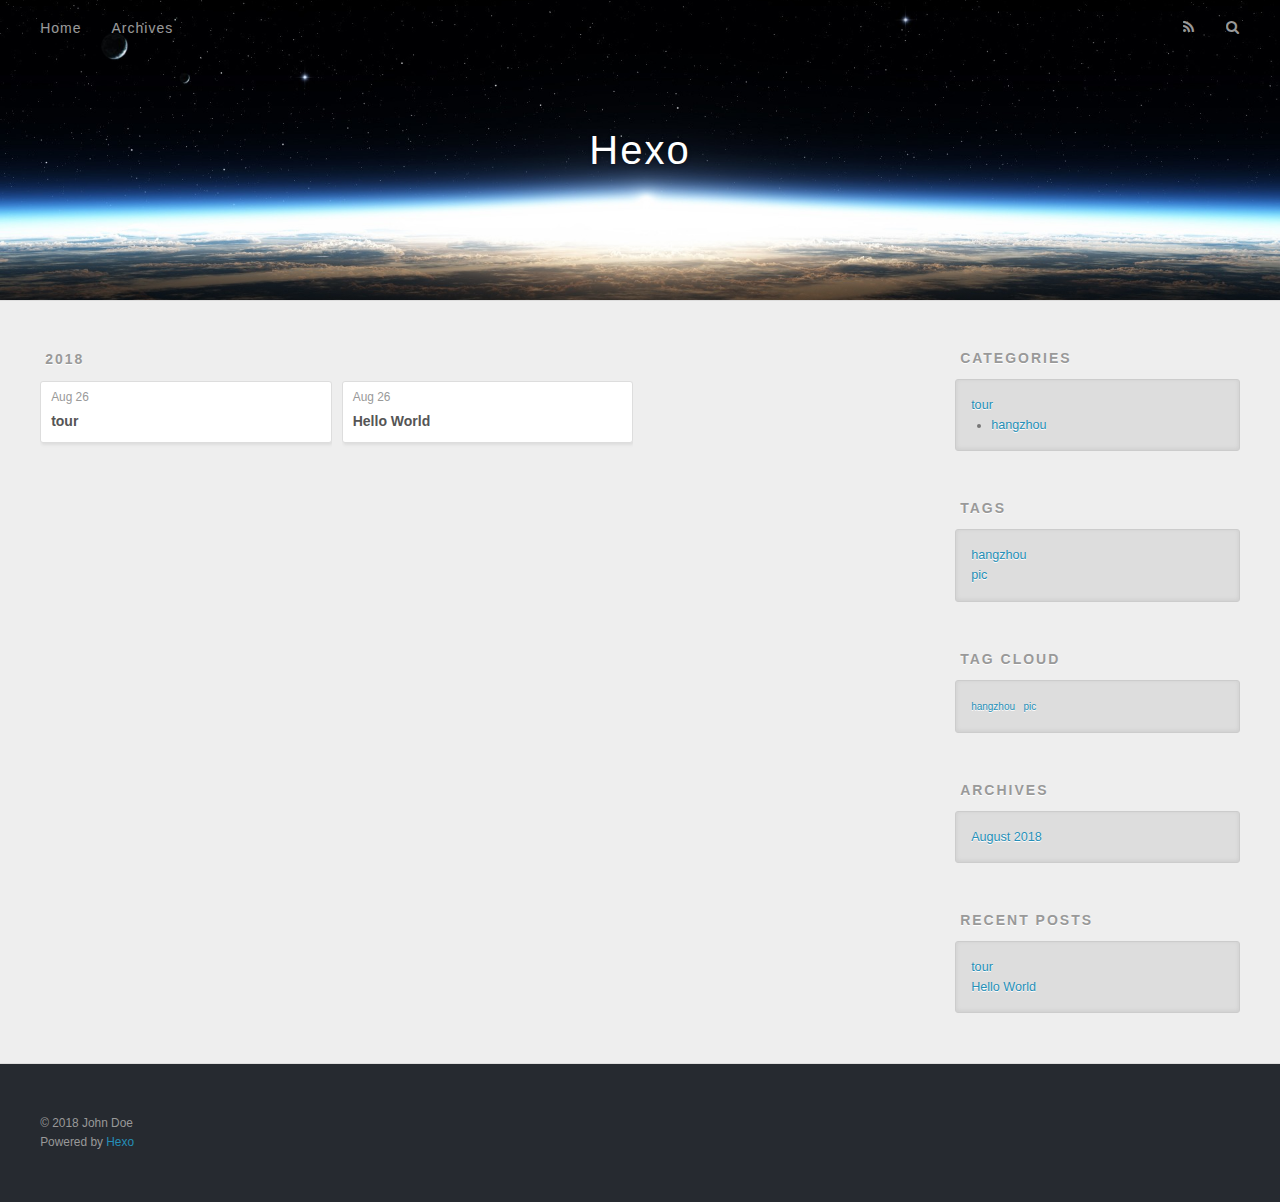
<file: archives/index.html>
<!DOCTYPE html>
<html>
<head>
  <meta charset="utf-8">
  

  
  <title>Archives | Hexo</title>
  <meta name="viewport" content="width=device-width, initial-scale=1, maximum-scale=1">
  <meta property="og:type" content="website">
<meta property="og:title" content="Hexo">
<meta property="og:url" content="http://yoursite.com/archives/index.html">
<meta property="og:site_name" content="Hexo">
<meta property="og:locale" content="default">
<meta name="twitter:card" content="summary">
<meta name="twitter:title" content="Hexo">
  
    <link rel="alternate" href="/atom.xml" title="Hexo" type="application/atom+xml">
  
  
    <link rel="icon" href="/favicon.png">
  
  
    <link href="//fonts.googleapis.com/css?family=Source+Code+Pro" rel="stylesheet" type="text/css">
  
  <link rel="stylesheet" href="/css/style.css">
</head>

<body>
  <div id="container">
    <div id="wrap">
      <header id="header">
  <div id="banner"></div>
  <div id="header-outer" class="outer">
    <div id="header-title" class="inner">
      <h1 id="logo-wrap">
        <a href="/" id="logo">Hexo</a>
      </h1>
      
    </div>
    <div id="header-inner" class="inner">
      <nav id="main-nav">
        <a id="main-nav-toggle" class="nav-icon"></a>
        
          <a class="main-nav-link" href="/">Home</a>
        
          <a class="main-nav-link" href="/archives">Archives</a>
        
      </nav>
      <nav id="sub-nav">
        
          <a id="nav-rss-link" class="nav-icon" href="/atom.xml" title="RSS Feed"></a>
        
        <a id="nav-search-btn" class="nav-icon" title="Search"></a>
      </nav>
      <div id="search-form-wrap">
        <form action="//google.com/search" method="get" accept-charset="UTF-8" class="search-form"><input type="search" name="q" class="search-form-input" placeholder="Search"><button type="submit" class="search-form-submit">&#xF002;</button><input type="hidden" name="sitesearch" value="http://yoursite.com"></form>
      </div>
    </div>
  </div>
</header>
      <div class="outer">
        <section id="main">
  
  
    
    
      
      
      <section class="archives-wrap">
        <div class="archive-year-wrap">
          <a href="/archives/2018" class="archive-year">2018</a>
        </div>
        <div class="archives">
    
    <article class="archive-article archive-type-post">
  <div class="archive-article-inner">
    <header class="archive-article-header">
      <a href="/2018/08/26/hangzhou/" class="archive-article-date">
  <time datetime="2018-08-26T08:38:10.000Z" itemprop="datePublished">Aug 26</time>
</a>
      
  
    <h1 itemprop="name">
      <a class="archive-article-title" href="/2018/08/26/hangzhou/">tour</a>
    </h1>
  

    </header>
  </div>
</article>
  
    
    
    <article class="archive-article archive-type-post">
  <div class="archive-article-inner">
    <header class="archive-article-header">
      <a href="/2018/08/26/hello-world/" class="archive-article-date">
  <time datetime="2018-08-26T03:19:06.503Z" itemprop="datePublished">Aug 26</time>
</a>
      
  
    <h1 itemprop="name">
      <a class="archive-article-title" href="/2018/08/26/hello-world/">Hello World</a>
    </h1>
  

    </header>
  </div>
</article>
  
  
    </div></section>
  


</section>
        
          <aside id="sidebar">
  
    
  <div class="widget-wrap">
    <h3 class="widget-title">Categories</h3>
    <div class="widget">
      <ul class="category-list"><li class="category-list-item"><a class="category-list-link" href="/categories/tour/">tour</a><ul class="category-list-child"><li class="category-list-item"><a class="category-list-link" href="/categories/tour/hangzhou/">hangzhou</a></li></ul></li></ul>
    </div>
  </div>


  
    
  <div class="widget-wrap">
    <h3 class="widget-title">Tags</h3>
    <div class="widget">
      <ul class="tag-list"><li class="tag-list-item"><a class="tag-list-link" href="/tags/hangzhou/">hangzhou</a></li><li class="tag-list-item"><a class="tag-list-link" href="/tags/pic/">pic</a></li></ul>
    </div>
  </div>


  
    
  <div class="widget-wrap">
    <h3 class="widget-title">Tag Cloud</h3>
    <div class="widget tagcloud">
      <a href="/tags/hangzhou/" style="font-size: 10px;">hangzhou</a> <a href="/tags/pic/" style="font-size: 10px;">pic</a>
    </div>
  </div>

  
    
  <div class="widget-wrap">
    <h3 class="widget-title">Archives</h3>
    <div class="widget">
      <ul class="archive-list"><li class="archive-list-item"><a class="archive-list-link" href="/archives/2018/08/">August 2018</a></li></ul>
    </div>
  </div>


  
    
  <div class="widget-wrap">
    <h3 class="widget-title">Recent Posts</h3>
    <div class="widget">
      <ul>
        
          <li>
            <a href="/2018/08/26/hangzhou/">tour</a>
          </li>
        
          <li>
            <a href="/2018/08/26/hello-world/">Hello World</a>
          </li>
        
      </ul>
    </div>
  </div>

  
</aside>
        
      </div>
      <footer id="footer">
  
  <div class="outer">
    <div id="footer-info" class="inner">
      &copy; 2018 John Doe<br>
      Powered by <a href="http://hexo.io/" target="_blank">Hexo</a>
    </div>
  </div>
</footer>
    </div>
    <nav id="mobile-nav">
  
    <a href="/" class="mobile-nav-link">Home</a>
  
    <a href="/archives" class="mobile-nav-link">Archives</a>
  
</nav>
    

<script src="//ajax.googleapis.com/ajax/libs/jquery/2.0.3/jquery.min.js"></script>


  <link rel="stylesheet" href="/fancybox/jquery.fancybox.css">
  <script src="/fancybox/jquery.fancybox.pack.js"></script>


<script src="/js/script.js"></script>



  </div>
</body>
</html>
</file>
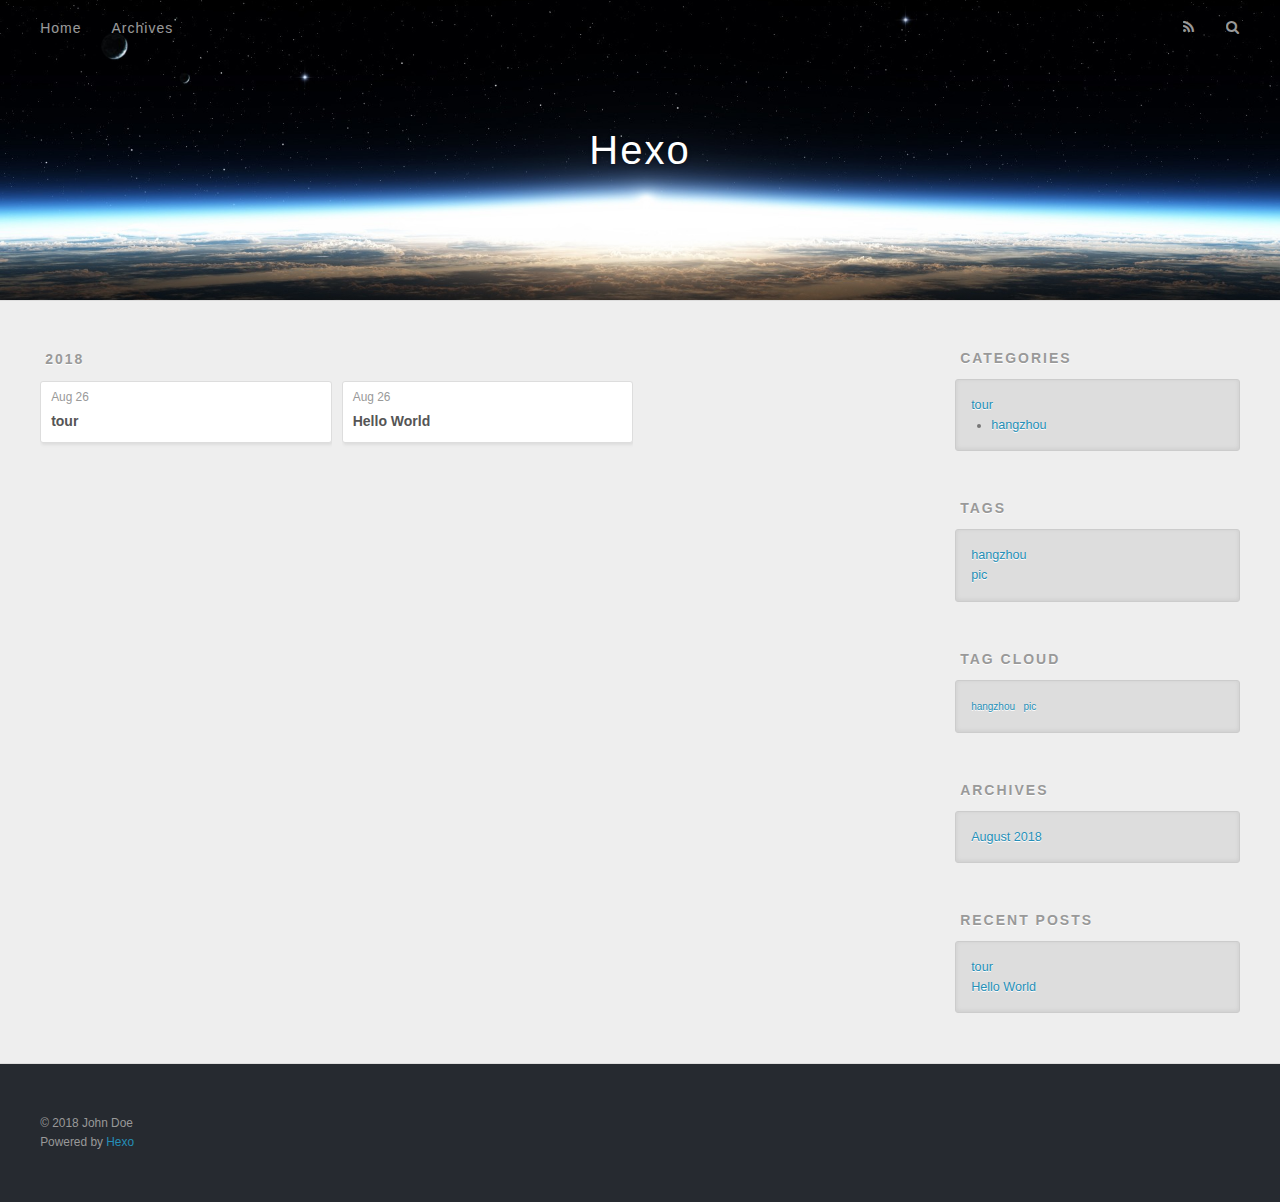
<file: archives/2018/index.html>
<!DOCTYPE html>
<html>
<head>
  <meta charset="utf-8">
  

  
  <title>Archives: 2018 | Hexo</title>
  <meta name="viewport" content="width=device-width, initial-scale=1, maximum-scale=1">
  <meta property="og:type" content="website">
<meta property="og:title" content="Hexo">
<meta property="og:url" content="http://yoursite.com/archives/2018/index.html">
<meta property="og:site_name" content="Hexo">
<meta property="og:locale" content="default">
<meta name="twitter:card" content="summary">
<meta name="twitter:title" content="Hexo">
  
    <link rel="alternate" href="/atom.xml" title="Hexo" type="application/atom+xml">
  
  
    <link rel="icon" href="/favicon.png">
  
  
    <link href="//fonts.googleapis.com/css?family=Source+Code+Pro" rel="stylesheet" type="text/css">
  
  <link rel="stylesheet" href="/css/style.css">
</head>

<body>
  <div id="container">
    <div id="wrap">
      <header id="header">
  <div id="banner"></div>
  <div id="header-outer" class="outer">
    <div id="header-title" class="inner">
      <h1 id="logo-wrap">
        <a href="/" id="logo">Hexo</a>
      </h1>
      
    </div>
    <div id="header-inner" class="inner">
      <nav id="main-nav">
        <a id="main-nav-toggle" class="nav-icon"></a>
        
          <a class="main-nav-link" href="/">Home</a>
        
          <a class="main-nav-link" href="/archives">Archives</a>
        
      </nav>
      <nav id="sub-nav">
        
          <a id="nav-rss-link" class="nav-icon" href="/atom.xml" title="RSS Feed"></a>
        
        <a id="nav-search-btn" class="nav-icon" title="Search"></a>
      </nav>
      <div id="search-form-wrap">
        <form action="//google.com/search" method="get" accept-charset="UTF-8" class="search-form"><input type="search" name="q" class="search-form-input" placeholder="Search"><button type="submit" class="search-form-submit">&#xF002;</button><input type="hidden" name="sitesearch" value="http://yoursite.com"></form>
      </div>
    </div>
  </div>
</header>
      <div class="outer">
        <section id="main">
  
  
    
    
      
      
      <section class="archives-wrap">
        <div class="archive-year-wrap">
          <a href="/archives/2018" class="archive-year">2018</a>
        </div>
        <div class="archives">
    
    <article class="archive-article archive-type-post">
  <div class="archive-article-inner">
    <header class="archive-article-header">
      <a href="/2018/08/26/hangzhou/" class="archive-article-date">
  <time datetime="2018-08-26T08:38:10.000Z" itemprop="datePublished">Aug 26</time>
</a>
      
  
    <h1 itemprop="name">
      <a class="archive-article-title" href="/2018/08/26/hangzhou/">tour</a>
    </h1>
  

    </header>
  </div>
</article>
  
    
    
    <article class="archive-article archive-type-post">
  <div class="archive-article-inner">
    <header class="archive-article-header">
      <a href="/2018/08/26/hello-world/" class="archive-article-date">
  <time datetime="2018-08-26T03:19:06.503Z" itemprop="datePublished">Aug 26</time>
</a>
      
  
    <h1 itemprop="name">
      <a class="archive-article-title" href="/2018/08/26/hello-world/">Hello World</a>
    </h1>
  

    </header>
  </div>
</article>
  
  
    </div></section>
  


</section>
        
          <aside id="sidebar">
  
    
  <div class="widget-wrap">
    <h3 class="widget-title">Categories</h3>
    <div class="widget">
      <ul class="category-list"><li class="category-list-item"><a class="category-list-link" href="/categories/tour/">tour</a><ul class="category-list-child"><li class="category-list-item"><a class="category-list-link" href="/categories/tour/hangzhou/">hangzhou</a></li></ul></li></ul>
    </div>
  </div>


  
    
  <div class="widget-wrap">
    <h3 class="widget-title">Tags</h3>
    <div class="widget">
      <ul class="tag-list"><li class="tag-list-item"><a class="tag-list-link" href="/tags/hangzhou/">hangzhou</a></li><li class="tag-list-item"><a class="tag-list-link" href="/tags/pic/">pic</a></li></ul>
    </div>
  </div>


  
    
  <div class="widget-wrap">
    <h3 class="widget-title">Tag Cloud</h3>
    <div class="widget tagcloud">
      <a href="/tags/hangzhou/" style="font-size: 10px;">hangzhou</a> <a href="/tags/pic/" style="font-size: 10px;">pic</a>
    </div>
  </div>

  
    
  <div class="widget-wrap">
    <h3 class="widget-title">Archives</h3>
    <div class="widget">
      <ul class="archive-list"><li class="archive-list-item"><a class="archive-list-link" href="/archives/2018/08/">August 2018</a></li></ul>
    </div>
  </div>


  
    
  <div class="widget-wrap">
    <h3 class="widget-title">Recent Posts</h3>
    <div class="widget">
      <ul>
        
          <li>
            <a href="/2018/08/26/hangzhou/">tour</a>
          </li>
        
          <li>
            <a href="/2018/08/26/hello-world/">Hello World</a>
          </li>
        
      </ul>
    </div>
  </div>

  
</aside>
        
      </div>
      <footer id="footer">
  
  <div class="outer">
    <div id="footer-info" class="inner">
      &copy; 2018 John Doe<br>
      Powered by <a href="http://hexo.io/" target="_blank">Hexo</a>
    </div>
  </div>
</footer>
    </div>
    <nav id="mobile-nav">
  
    <a href="/" class="mobile-nav-link">Home</a>
  
    <a href="/archives" class="mobile-nav-link">Archives</a>
  
</nav>
    

<script src="//ajax.googleapis.com/ajax/libs/jquery/2.0.3/jquery.min.js"></script>


  <link rel="stylesheet" href="/fancybox/jquery.fancybox.css">
  <script src="/fancybox/jquery.fancybox.pack.js"></script>


<script src="/js/script.js"></script>



  </div>
</body>
</html>
</file>
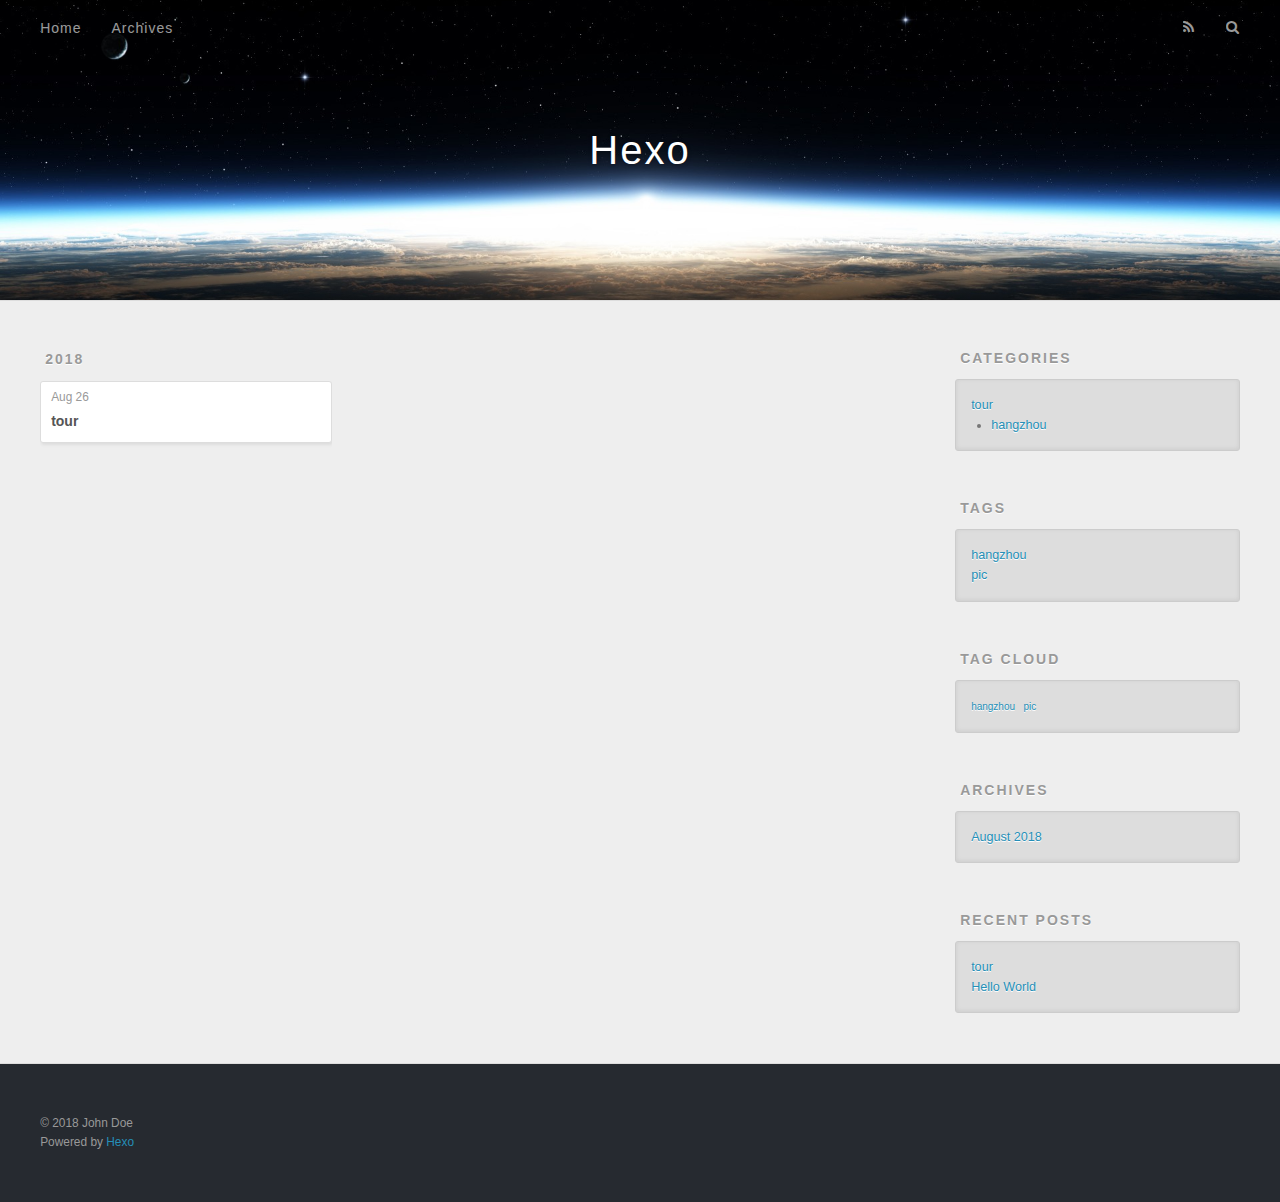
<file: categories/tour/index.html>
<!DOCTYPE html>
<html>
<head>
  <meta charset="utf-8">
  

  
  <title>Category: tour | Hexo</title>
  <meta name="viewport" content="width=device-width, initial-scale=1, maximum-scale=1">
  <meta property="og:type" content="website">
<meta property="og:title" content="Hexo">
<meta property="og:url" content="http://yoursite.com/categories/tour/index.html">
<meta property="og:site_name" content="Hexo">
<meta property="og:locale" content="default">
<meta name="twitter:card" content="summary">
<meta name="twitter:title" content="Hexo">
  
    <link rel="alternate" href="/atom.xml" title="Hexo" type="application/atom+xml">
  
  
    <link rel="icon" href="/favicon.png">
  
  
    <link href="//fonts.googleapis.com/css?family=Source+Code+Pro" rel="stylesheet" type="text/css">
  
  <link rel="stylesheet" href="/css/style.css">
</head>

<body>
  <div id="container">
    <div id="wrap">
      <header id="header">
  <div id="banner"></div>
  <div id="header-outer" class="outer">
    <div id="header-title" class="inner">
      <h1 id="logo-wrap">
        <a href="/" id="logo">Hexo</a>
      </h1>
      
    </div>
    <div id="header-inner" class="inner">
      <nav id="main-nav">
        <a id="main-nav-toggle" class="nav-icon"></a>
        
          <a class="main-nav-link" href="/">Home</a>
        
          <a class="main-nav-link" href="/archives">Archives</a>
        
      </nav>
      <nav id="sub-nav">
        
          <a id="nav-rss-link" class="nav-icon" href="/atom.xml" title="RSS Feed"></a>
        
        <a id="nav-search-btn" class="nav-icon" title="Search"></a>
      </nav>
      <div id="search-form-wrap">
        <form action="//google.com/search" method="get" accept-charset="UTF-8" class="search-form"><input type="search" name="q" class="search-form-input" placeholder="Search"><button type="submit" class="search-form-submit">&#xF002;</button><input type="hidden" name="sitesearch" value="http://yoursite.com"></form>
      </div>
    </div>
  </div>
</header>
      <div class="outer">
        <section id="main">
  
  
    
    
      
      
      <section class="archives-wrap">
        <div class="archive-year-wrap">
          <a href="/archives/2018" class="archive-year">2018</a>
        </div>
        <div class="archives">
    
    <article class="archive-article archive-type-post">
  <div class="archive-article-inner">
    <header class="archive-article-header">
      <a href="/2018/08/26/hangzhou/" class="archive-article-date">
  <time datetime="2018-08-26T08:38:10.000Z" itemprop="datePublished">Aug 26</time>
</a>
      
  
    <h1 itemprop="name">
      <a class="archive-article-title" href="/2018/08/26/hangzhou/">tour</a>
    </h1>
  

    </header>
  </div>
</article>
  
  
    </div></section>
  


</section>
        
          <aside id="sidebar">
  
    
  <div class="widget-wrap">
    <h3 class="widget-title">Categories</h3>
    <div class="widget">
      <ul class="category-list"><li class="category-list-item"><a class="category-list-link" href="/categories/tour/">tour</a><ul class="category-list-child"><li class="category-list-item"><a class="category-list-link" href="/categories/tour/hangzhou/">hangzhou</a></li></ul></li></ul>
    </div>
  </div>


  
    
  <div class="widget-wrap">
    <h3 class="widget-title">Tags</h3>
    <div class="widget">
      <ul class="tag-list"><li class="tag-list-item"><a class="tag-list-link" href="/tags/hangzhou/">hangzhou</a></li><li class="tag-list-item"><a class="tag-list-link" href="/tags/pic/">pic</a></li></ul>
    </div>
  </div>


  
    
  <div class="widget-wrap">
    <h3 class="widget-title">Tag Cloud</h3>
    <div class="widget tagcloud">
      <a href="/tags/hangzhou/" style="font-size: 10px;">hangzhou</a> <a href="/tags/pic/" style="font-size: 10px;">pic</a>
    </div>
  </div>

  
    
  <div class="widget-wrap">
    <h3 class="widget-title">Archives</h3>
    <div class="widget">
      <ul class="archive-list"><li class="archive-list-item"><a class="archive-list-link" href="/archives/2018/08/">August 2018</a></li></ul>
    </div>
  </div>


  
    
  <div class="widget-wrap">
    <h3 class="widget-title">Recent Posts</h3>
    <div class="widget">
      <ul>
        
          <li>
            <a href="/2018/08/26/hangzhou/">tour</a>
          </li>
        
          <li>
            <a href="/2018/08/26/hello-world/">Hello World</a>
          </li>
        
      </ul>
    </div>
  </div>

  
</aside>
        
      </div>
      <footer id="footer">
  
  <div class="outer">
    <div id="footer-info" class="inner">
      &copy; 2018 John Doe<br>
      Powered by <a href="http://hexo.io/" target="_blank">Hexo</a>
    </div>
  </div>
</footer>
    </div>
    <nav id="mobile-nav">
  
    <a href="/" class="mobile-nav-link">Home</a>
  
    <a href="/archives" class="mobile-nav-link">Archives</a>
  
</nav>
    

<script src="//ajax.googleapis.com/ajax/libs/jquery/2.0.3/jquery.min.js"></script>


  <link rel="stylesheet" href="/fancybox/jquery.fancybox.css">
  <script src="/fancybox/jquery.fancybox.pack.js"></script>


<script src="/js/script.js"></script>



  </div>
</body>
</html>
</file>
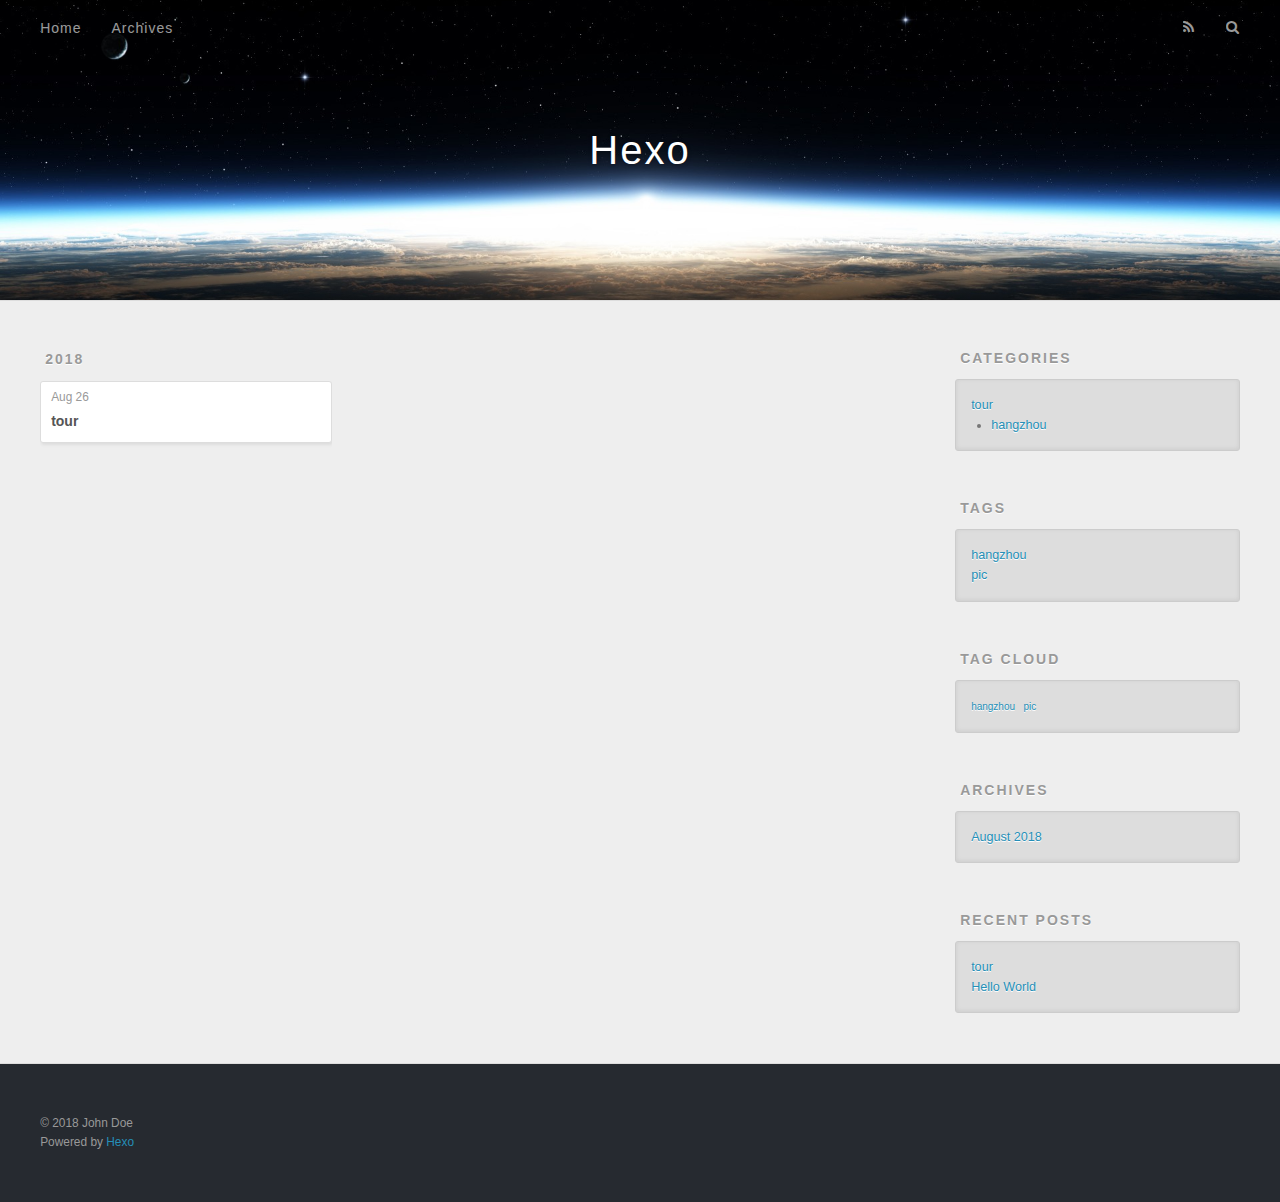
<file: tags/hangzhou/index.html>
<!DOCTYPE html>
<html>
<head>
  <meta charset="utf-8">
  

  
  <title>Tag: hangzhou | Hexo</title>
  <meta name="viewport" content="width=device-width, initial-scale=1, maximum-scale=1">
  <meta property="og:type" content="website">
<meta property="og:title" content="Hexo">
<meta property="og:url" content="http://yoursite.com/tags/hangzhou/index.html">
<meta property="og:site_name" content="Hexo">
<meta property="og:locale" content="default">
<meta name="twitter:card" content="summary">
<meta name="twitter:title" content="Hexo">
  
    <link rel="alternate" href="/atom.xml" title="Hexo" type="application/atom+xml">
  
  
    <link rel="icon" href="/favicon.png">
  
  
    <link href="//fonts.googleapis.com/css?family=Source+Code+Pro" rel="stylesheet" type="text/css">
  
  <link rel="stylesheet" href="/css/style.css">
</head>

<body>
  <div id="container">
    <div id="wrap">
      <header id="header">
  <div id="banner"></div>
  <div id="header-outer" class="outer">
    <div id="header-title" class="inner">
      <h1 id="logo-wrap">
        <a href="/" id="logo">Hexo</a>
      </h1>
      
    </div>
    <div id="header-inner" class="inner">
      <nav id="main-nav">
        <a id="main-nav-toggle" class="nav-icon"></a>
        
          <a class="main-nav-link" href="/">Home</a>
        
          <a class="main-nav-link" href="/archives">Archives</a>
        
      </nav>
      <nav id="sub-nav">
        
          <a id="nav-rss-link" class="nav-icon" href="/atom.xml" title="RSS Feed"></a>
        
        <a id="nav-search-btn" class="nav-icon" title="Search"></a>
      </nav>
      <div id="search-form-wrap">
        <form action="//google.com/search" method="get" accept-charset="UTF-8" class="search-form"><input type="search" name="q" class="search-form-input" placeholder="Search"><button type="submit" class="search-form-submit">&#xF002;</button><input type="hidden" name="sitesearch" value="http://yoursite.com"></form>
      </div>
    </div>
  </div>
</header>
      <div class="outer">
        <section id="main">
  
  
    
    
      
      
      <section class="archives-wrap">
        <div class="archive-year-wrap">
          <a href="/archives/2018" class="archive-year">2018</a>
        </div>
        <div class="archives">
    
    <article class="archive-article archive-type-post">
  <div class="archive-article-inner">
    <header class="archive-article-header">
      <a href="/2018/08/26/hangzhou/" class="archive-article-date">
  <time datetime="2018-08-26T08:38:10.000Z" itemprop="datePublished">Aug 26</time>
</a>
      
  
    <h1 itemprop="name">
      <a class="archive-article-title" href="/2018/08/26/hangzhou/">tour</a>
    </h1>
  

    </header>
  </div>
</article>
  
  
    </div></section>
  


</section>
        
          <aside id="sidebar">
  
    
  <div class="widget-wrap">
    <h3 class="widget-title">Categories</h3>
    <div class="widget">
      <ul class="category-list"><li class="category-list-item"><a class="category-list-link" href="/categories/tour/">tour</a><ul class="category-list-child"><li class="category-list-item"><a class="category-list-link" href="/categories/tour/hangzhou/">hangzhou</a></li></ul></li></ul>
    </div>
  </div>


  
    
  <div class="widget-wrap">
    <h3 class="widget-title">Tags</h3>
    <div class="widget">
      <ul class="tag-list"><li class="tag-list-item"><a class="tag-list-link" href="/tags/hangzhou/">hangzhou</a></li><li class="tag-list-item"><a class="tag-list-link" href="/tags/pic/">pic</a></li></ul>
    </div>
  </div>


  
    
  <div class="widget-wrap">
    <h3 class="widget-title">Tag Cloud</h3>
    <div class="widget tagcloud">
      <a href="/tags/hangzhou/" style="font-size: 10px;">hangzhou</a> <a href="/tags/pic/" style="font-size: 10px;">pic</a>
    </div>
  </div>

  
    
  <div class="widget-wrap">
    <h3 class="widget-title">Archives</h3>
    <div class="widget">
      <ul class="archive-list"><li class="archive-list-item"><a class="archive-list-link" href="/archives/2018/08/">August 2018</a></li></ul>
    </div>
  </div>


  
    
  <div class="widget-wrap">
    <h3 class="widget-title">Recent Posts</h3>
    <div class="widget">
      <ul>
        
          <li>
            <a href="/2018/08/26/hangzhou/">tour</a>
          </li>
        
          <li>
            <a href="/2018/08/26/hello-world/">Hello World</a>
          </li>
        
      </ul>
    </div>
  </div>

  
</aside>
        
      </div>
      <footer id="footer">
  
  <div class="outer">
    <div id="footer-info" class="inner">
      &copy; 2018 John Doe<br>
      Powered by <a href="http://hexo.io/" target="_blank">Hexo</a>
    </div>
  </div>
</footer>
    </div>
    <nav id="mobile-nav">
  
    <a href="/" class="mobile-nav-link">Home</a>
  
    <a href="/archives" class="mobile-nav-link">Archives</a>
  
</nav>
    

<script src="//ajax.googleapis.com/ajax/libs/jquery/2.0.3/jquery.min.js"></script>


  <link rel="stylesheet" href="/fancybox/jquery.fancybox.css">
  <script src="/fancybox/jquery.fancybox.pack.js"></script>


<script src="/js/script.js"></script>



  </div>
</body>
</html>
</file>
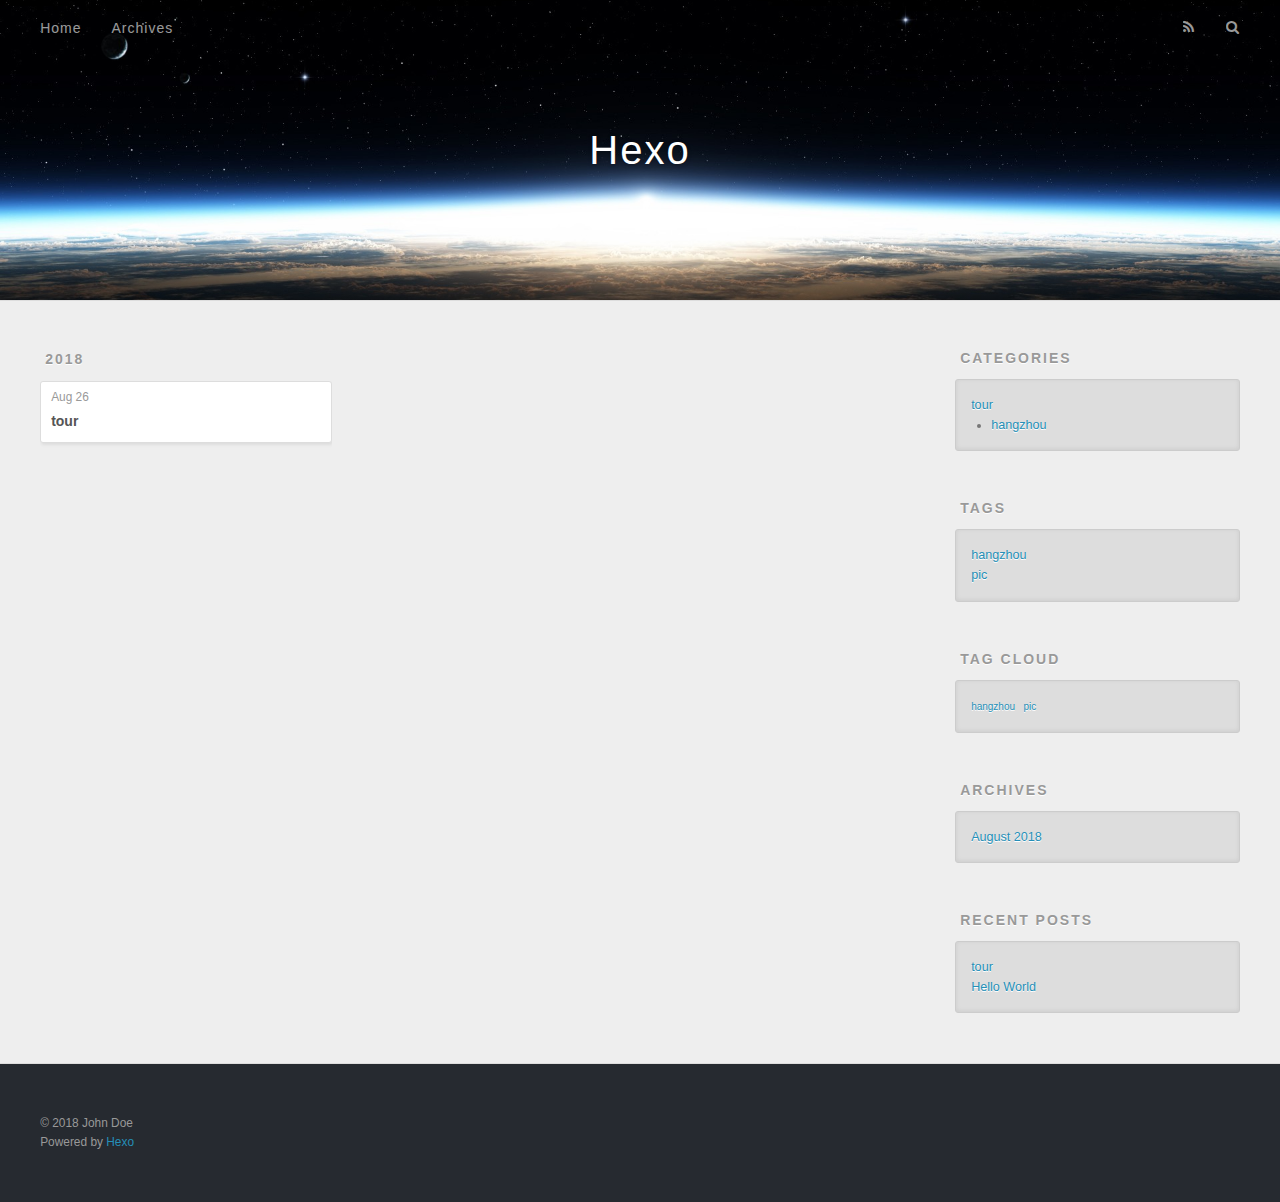
<file: tags/pic/index.html>
<!DOCTYPE html>
<html>
<head>
  <meta charset="utf-8">
  

  
  <title>Tag: pic | Hexo</title>
  <meta name="viewport" content="width=device-width, initial-scale=1, maximum-scale=1">
  <meta property="og:type" content="website">
<meta property="og:title" content="Hexo">
<meta property="og:url" content="http://yoursite.com/tags/pic/index.html">
<meta property="og:site_name" content="Hexo">
<meta property="og:locale" content="default">
<meta name="twitter:card" content="summary">
<meta name="twitter:title" content="Hexo">
  
    <link rel="alternate" href="/atom.xml" title="Hexo" type="application/atom+xml">
  
  
    <link rel="icon" href="/favicon.png">
  
  
    <link href="//fonts.googleapis.com/css?family=Source+Code+Pro" rel="stylesheet" type="text/css">
  
  <link rel="stylesheet" href="/css/style.css">
</head>

<body>
  <div id="container">
    <div id="wrap">
      <header id="header">
  <div id="banner"></div>
  <div id="header-outer" class="outer">
    <div id="header-title" class="inner">
      <h1 id="logo-wrap">
        <a href="/" id="logo">Hexo</a>
      </h1>
      
    </div>
    <div id="header-inner" class="inner">
      <nav id="main-nav">
        <a id="main-nav-toggle" class="nav-icon"></a>
        
          <a class="main-nav-link" href="/">Home</a>
        
          <a class="main-nav-link" href="/archives">Archives</a>
        
      </nav>
      <nav id="sub-nav">
        
          <a id="nav-rss-link" class="nav-icon" href="/atom.xml" title="RSS Feed"></a>
        
        <a id="nav-search-btn" class="nav-icon" title="Search"></a>
      </nav>
      <div id="search-form-wrap">
        <form action="//google.com/search" method="get" accept-charset="UTF-8" class="search-form"><input type="search" name="q" class="search-form-input" placeholder="Search"><button type="submit" class="search-form-submit">&#xF002;</button><input type="hidden" name="sitesearch" value="http://yoursite.com"></form>
      </div>
    </div>
  </div>
</header>
      <div class="outer">
        <section id="main">
  
  
    
    
      
      
      <section class="archives-wrap">
        <div class="archive-year-wrap">
          <a href="/archives/2018" class="archive-year">2018</a>
        </div>
        <div class="archives">
    
    <article class="archive-article archive-type-post">
  <div class="archive-article-inner">
    <header class="archive-article-header">
      <a href="/2018/08/26/hangzhou/" class="archive-article-date">
  <time datetime="2018-08-26T08:38:10.000Z" itemprop="datePublished">Aug 26</time>
</a>
      
  
    <h1 itemprop="name">
      <a class="archive-article-title" href="/2018/08/26/hangzhou/">tour</a>
    </h1>
  

    </header>
  </div>
</article>
  
  
    </div></section>
  


</section>
        
          <aside id="sidebar">
  
    
  <div class="widget-wrap">
    <h3 class="widget-title">Categories</h3>
    <div class="widget">
      <ul class="category-list"><li class="category-list-item"><a class="category-list-link" href="/categories/tour/">tour</a><ul class="category-list-child"><li class="category-list-item"><a class="category-list-link" href="/categories/tour/hangzhou/">hangzhou</a></li></ul></li></ul>
    </div>
  </div>


  
    
  <div class="widget-wrap">
    <h3 class="widget-title">Tags</h3>
    <div class="widget">
      <ul class="tag-list"><li class="tag-list-item"><a class="tag-list-link" href="/tags/hangzhou/">hangzhou</a></li><li class="tag-list-item"><a class="tag-list-link" href="/tags/pic/">pic</a></li></ul>
    </div>
  </div>


  
    
  <div class="widget-wrap">
    <h3 class="widget-title">Tag Cloud</h3>
    <div class="widget tagcloud">
      <a href="/tags/hangzhou/" style="font-size: 10px;">hangzhou</a> <a href="/tags/pic/" style="font-size: 10px;">pic</a>
    </div>
  </div>

  
    
  <div class="widget-wrap">
    <h3 class="widget-title">Archives</h3>
    <div class="widget">
      <ul class="archive-list"><li class="archive-list-item"><a class="archive-list-link" href="/archives/2018/08/">August 2018</a></li></ul>
    </div>
  </div>


  
    
  <div class="widget-wrap">
    <h3 class="widget-title">Recent Posts</h3>
    <div class="widget">
      <ul>
        
          <li>
            <a href="/2018/08/26/hangzhou/">tour</a>
          </li>
        
          <li>
            <a href="/2018/08/26/hello-world/">Hello World</a>
          </li>
        
      </ul>
    </div>
  </div>

  
</aside>
        
      </div>
      <footer id="footer">
  
  <div class="outer">
    <div id="footer-info" class="inner">
      &copy; 2018 John Doe<br>
      Powered by <a href="http://hexo.io/" target="_blank">Hexo</a>
    </div>
  </div>
</footer>
    </div>
    <nav id="mobile-nav">
  
    <a href="/" class="mobile-nav-link">Home</a>
  
    <a href="/archives" class="mobile-nav-link">Archives</a>
  
</nav>
    

<script src="//ajax.googleapis.com/ajax/libs/jquery/2.0.3/jquery.min.js"></script>


  <link rel="stylesheet" href="/fancybox/jquery.fancybox.css">
  <script src="/fancybox/jquery.fancybox.pack.js"></script>


<script src="/js/script.js"></script>



  </div>
</body>
</html>
</file>
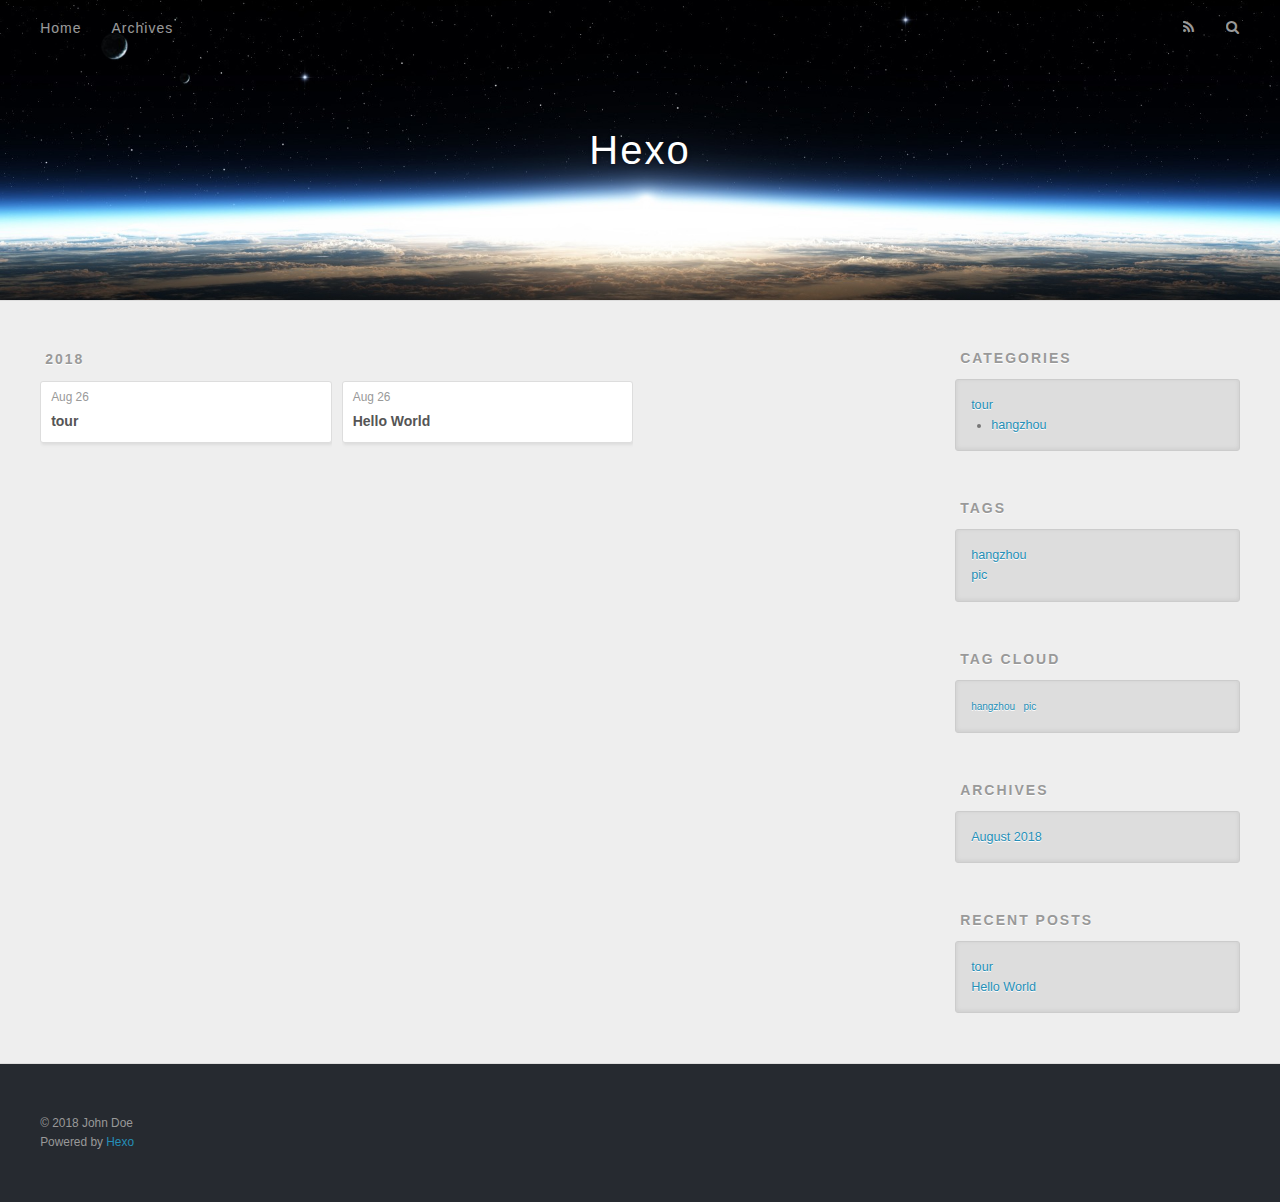
<file: archives/2018/08/index.html>
<!DOCTYPE html>
<html>
<head>
  <meta charset="utf-8">
  

  
  <title>Archives: 2018/8 | Hexo</title>
  <meta name="viewport" content="width=device-width, initial-scale=1, maximum-scale=1">
  <meta property="og:type" content="website">
<meta property="og:title" content="Hexo">
<meta property="og:url" content="http://yoursite.com/archives/2018/08/index.html">
<meta property="og:site_name" content="Hexo">
<meta property="og:locale" content="default">
<meta name="twitter:card" content="summary">
<meta name="twitter:title" content="Hexo">
  
    <link rel="alternate" href="/atom.xml" title="Hexo" type="application/atom+xml">
  
  
    <link rel="icon" href="/favicon.png">
  
  
    <link href="//fonts.googleapis.com/css?family=Source+Code+Pro" rel="stylesheet" type="text/css">
  
  <link rel="stylesheet" href="/css/style.css">
</head>

<body>
  <div id="container">
    <div id="wrap">
      <header id="header">
  <div id="banner"></div>
  <div id="header-outer" class="outer">
    <div id="header-title" class="inner">
      <h1 id="logo-wrap">
        <a href="/" id="logo">Hexo</a>
      </h1>
      
    </div>
    <div id="header-inner" class="inner">
      <nav id="main-nav">
        <a id="main-nav-toggle" class="nav-icon"></a>
        
          <a class="main-nav-link" href="/">Home</a>
        
          <a class="main-nav-link" href="/archives">Archives</a>
        
      </nav>
      <nav id="sub-nav">
        
          <a id="nav-rss-link" class="nav-icon" href="/atom.xml" title="RSS Feed"></a>
        
        <a id="nav-search-btn" class="nav-icon" title="Search"></a>
      </nav>
      <div id="search-form-wrap">
        <form action="//google.com/search" method="get" accept-charset="UTF-8" class="search-form"><input type="search" name="q" class="search-form-input" placeholder="Search"><button type="submit" class="search-form-submit">&#xF002;</button><input type="hidden" name="sitesearch" value="http://yoursite.com"></form>
      </div>
    </div>
  </div>
</header>
      <div class="outer">
        <section id="main">
  
  
    
    
      
      
      <section class="archives-wrap">
        <div class="archive-year-wrap">
          <a href="/archives/2018" class="archive-year">2018</a>
        </div>
        <div class="archives">
    
    <article class="archive-article archive-type-post">
  <div class="archive-article-inner">
    <header class="archive-article-header">
      <a href="/2018/08/26/hangzhou/" class="archive-article-date">
  <time datetime="2018-08-26T08:38:10.000Z" itemprop="datePublished">Aug 26</time>
</a>
      
  
    <h1 itemprop="name">
      <a class="archive-article-title" href="/2018/08/26/hangzhou/">tour</a>
    </h1>
  

    </header>
  </div>
</article>
  
    
    
    <article class="archive-article archive-type-post">
  <div class="archive-article-inner">
    <header class="archive-article-header">
      <a href="/2018/08/26/hello-world/" class="archive-article-date">
  <time datetime="2018-08-26T03:19:06.503Z" itemprop="datePublished">Aug 26</time>
</a>
      
  
    <h1 itemprop="name">
      <a class="archive-article-title" href="/2018/08/26/hello-world/">Hello World</a>
    </h1>
  

    </header>
  </div>
</article>
  
  
    </div></section>
  


</section>
        
          <aside id="sidebar">
  
    
  <div class="widget-wrap">
    <h3 class="widget-title">Categories</h3>
    <div class="widget">
      <ul class="category-list"><li class="category-list-item"><a class="category-list-link" href="/categories/tour/">tour</a><ul class="category-list-child"><li class="category-list-item"><a class="category-list-link" href="/categories/tour/hangzhou/">hangzhou</a></li></ul></li></ul>
    </div>
  </div>


  
    
  <div class="widget-wrap">
    <h3 class="widget-title">Tags</h3>
    <div class="widget">
      <ul class="tag-list"><li class="tag-list-item"><a class="tag-list-link" href="/tags/hangzhou/">hangzhou</a></li><li class="tag-list-item"><a class="tag-list-link" href="/tags/pic/">pic</a></li></ul>
    </div>
  </div>


  
    
  <div class="widget-wrap">
    <h3 class="widget-title">Tag Cloud</h3>
    <div class="widget tagcloud">
      <a href="/tags/hangzhou/" style="font-size: 10px;">hangzhou</a> <a href="/tags/pic/" style="font-size: 10px;">pic</a>
    </div>
  </div>

  
    
  <div class="widget-wrap">
    <h3 class="widget-title">Archives</h3>
    <div class="widget">
      <ul class="archive-list"><li class="archive-list-item"><a class="archive-list-link" href="/archives/2018/08/">August 2018</a></li></ul>
    </div>
  </div>


  
    
  <div class="widget-wrap">
    <h3 class="widget-title">Recent Posts</h3>
    <div class="widget">
      <ul>
        
          <li>
            <a href="/2018/08/26/hangzhou/">tour</a>
          </li>
        
          <li>
            <a href="/2018/08/26/hello-world/">Hello World</a>
          </li>
        
      </ul>
    </div>
  </div>

  
</aside>
        
      </div>
      <footer id="footer">
  
  <div class="outer">
    <div id="footer-info" class="inner">
      &copy; 2018 John Doe<br>
      Powered by <a href="http://hexo.io/" target="_blank">Hexo</a>
    </div>
  </div>
</footer>
    </div>
    <nav id="mobile-nav">
  
    <a href="/" class="mobile-nav-link">Home</a>
  
    <a href="/archives" class="mobile-nav-link">Archives</a>
  
</nav>
    

<script src="//ajax.googleapis.com/ajax/libs/jquery/2.0.3/jquery.min.js"></script>


  <link rel="stylesheet" href="/fancybox/jquery.fancybox.css">
  <script src="/fancybox/jquery.fancybox.pack.js"></script>


<script src="/js/script.js"></script>



  </div>
</body>
</html>
</file>
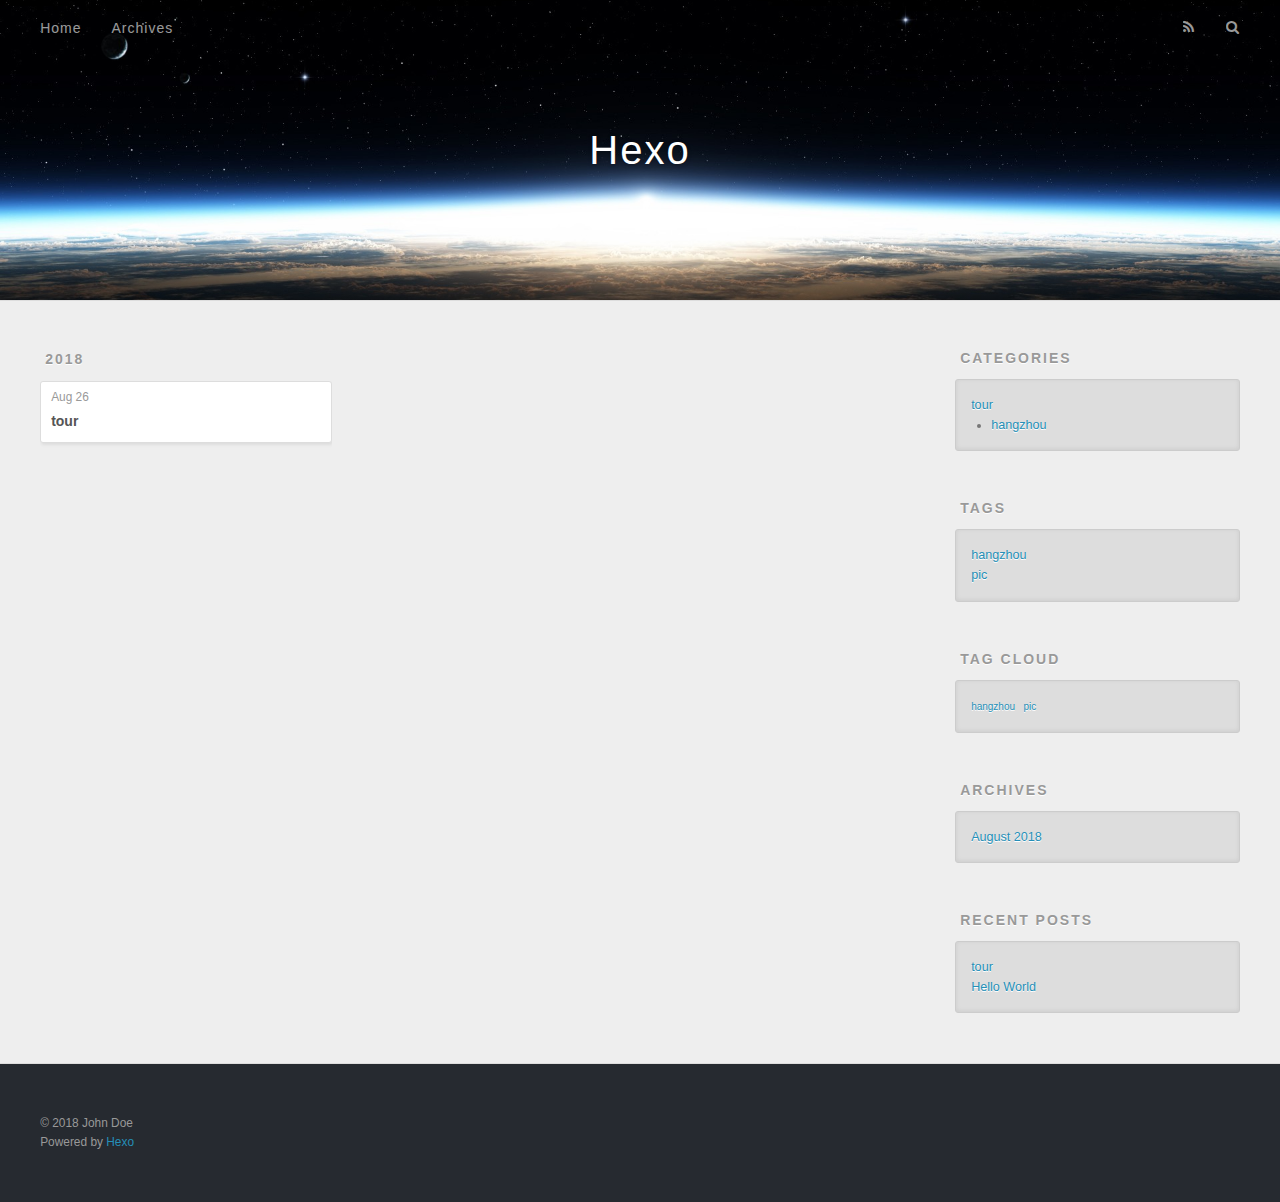
<file: categories/tour/hangzhou/index.html>
<!DOCTYPE html>
<html>
<head>
  <meta charset="utf-8">
  

  
  <title>Category: hangzhou | Hexo</title>
  <meta name="viewport" content="width=device-width, initial-scale=1, maximum-scale=1">
  <meta property="og:type" content="website">
<meta property="og:title" content="Hexo">
<meta property="og:url" content="http://yoursite.com/categories/tour/hangzhou/index.html">
<meta property="og:site_name" content="Hexo">
<meta property="og:locale" content="default">
<meta name="twitter:card" content="summary">
<meta name="twitter:title" content="Hexo">
  
    <link rel="alternate" href="/atom.xml" title="Hexo" type="application/atom+xml">
  
  
    <link rel="icon" href="/favicon.png">
  
  
    <link href="//fonts.googleapis.com/css?family=Source+Code+Pro" rel="stylesheet" type="text/css">
  
  <link rel="stylesheet" href="/css/style.css">
</head>

<body>
  <div id="container">
    <div id="wrap">
      <header id="header">
  <div id="banner"></div>
  <div id="header-outer" class="outer">
    <div id="header-title" class="inner">
      <h1 id="logo-wrap">
        <a href="/" id="logo">Hexo</a>
      </h1>
      
    </div>
    <div id="header-inner" class="inner">
      <nav id="main-nav">
        <a id="main-nav-toggle" class="nav-icon"></a>
        
          <a class="main-nav-link" href="/">Home</a>
        
          <a class="main-nav-link" href="/archives">Archives</a>
        
      </nav>
      <nav id="sub-nav">
        
          <a id="nav-rss-link" class="nav-icon" href="/atom.xml" title="RSS Feed"></a>
        
        <a id="nav-search-btn" class="nav-icon" title="Search"></a>
      </nav>
      <div id="search-form-wrap">
        <form action="//google.com/search" method="get" accept-charset="UTF-8" class="search-form"><input type="search" name="q" class="search-form-input" placeholder="Search"><button type="submit" class="search-form-submit">&#xF002;</button><input type="hidden" name="sitesearch" value="http://yoursite.com"></form>
      </div>
    </div>
  </div>
</header>
      <div class="outer">
        <section id="main">
  
  
    
    
      
      
      <section class="archives-wrap">
        <div class="archive-year-wrap">
          <a href="/archives/2018" class="archive-year">2018</a>
        </div>
        <div class="archives">
    
    <article class="archive-article archive-type-post">
  <div class="archive-article-inner">
    <header class="archive-article-header">
      <a href="/2018/08/26/hangzhou/" class="archive-article-date">
  <time datetime="2018-08-26T08:38:10.000Z" itemprop="datePublished">Aug 26</time>
</a>
      
  
    <h1 itemprop="name">
      <a class="archive-article-title" href="/2018/08/26/hangzhou/">tour</a>
    </h1>
  

    </header>
  </div>
</article>
  
  
    </div></section>
  


</section>
        
          <aside id="sidebar">
  
    
  <div class="widget-wrap">
    <h3 class="widget-title">Categories</h3>
    <div class="widget">
      <ul class="category-list"><li class="category-list-item"><a class="category-list-link" href="/categories/tour/">tour</a><ul class="category-list-child"><li class="category-list-item"><a class="category-list-link" href="/categories/tour/hangzhou/">hangzhou</a></li></ul></li></ul>
    </div>
  </div>


  
    
  <div class="widget-wrap">
    <h3 class="widget-title">Tags</h3>
    <div class="widget">
      <ul class="tag-list"><li class="tag-list-item"><a class="tag-list-link" href="/tags/hangzhou/">hangzhou</a></li><li class="tag-list-item"><a class="tag-list-link" href="/tags/pic/">pic</a></li></ul>
    </div>
  </div>


  
    
  <div class="widget-wrap">
    <h3 class="widget-title">Tag Cloud</h3>
    <div class="widget tagcloud">
      <a href="/tags/hangzhou/" style="font-size: 10px;">hangzhou</a> <a href="/tags/pic/" style="font-size: 10px;">pic</a>
    </div>
  </div>

  
    
  <div class="widget-wrap">
    <h3 class="widget-title">Archives</h3>
    <div class="widget">
      <ul class="archive-list"><li class="archive-list-item"><a class="archive-list-link" href="/archives/2018/08/">August 2018</a></li></ul>
    </div>
  </div>


  
    
  <div class="widget-wrap">
    <h3 class="widget-title">Recent Posts</h3>
    <div class="widget">
      <ul>
        
          <li>
            <a href="/2018/08/26/hangzhou/">tour</a>
          </li>
        
          <li>
            <a href="/2018/08/26/hello-world/">Hello World</a>
          </li>
        
      </ul>
    </div>
  </div>

  
</aside>
        
      </div>
      <footer id="footer">
  
  <div class="outer">
    <div id="footer-info" class="inner">
      &copy; 2018 John Doe<br>
      Powered by <a href="http://hexo.io/" target="_blank">Hexo</a>
    </div>
  </div>
</footer>
    </div>
    <nav id="mobile-nav">
  
    <a href="/" class="mobile-nav-link">Home</a>
  
    <a href="/archives" class="mobile-nav-link">Archives</a>
  
</nav>
    

<script src="//ajax.googleapis.com/ajax/libs/jquery/2.0.3/jquery.min.js"></script>


  <link rel="stylesheet" href="/fancybox/jquery.fancybox.css">
  <script src="/fancybox/jquery.fancybox.pack.js"></script>


<script src="/js/script.js"></script>



  </div>
</body>
</html>
</file>
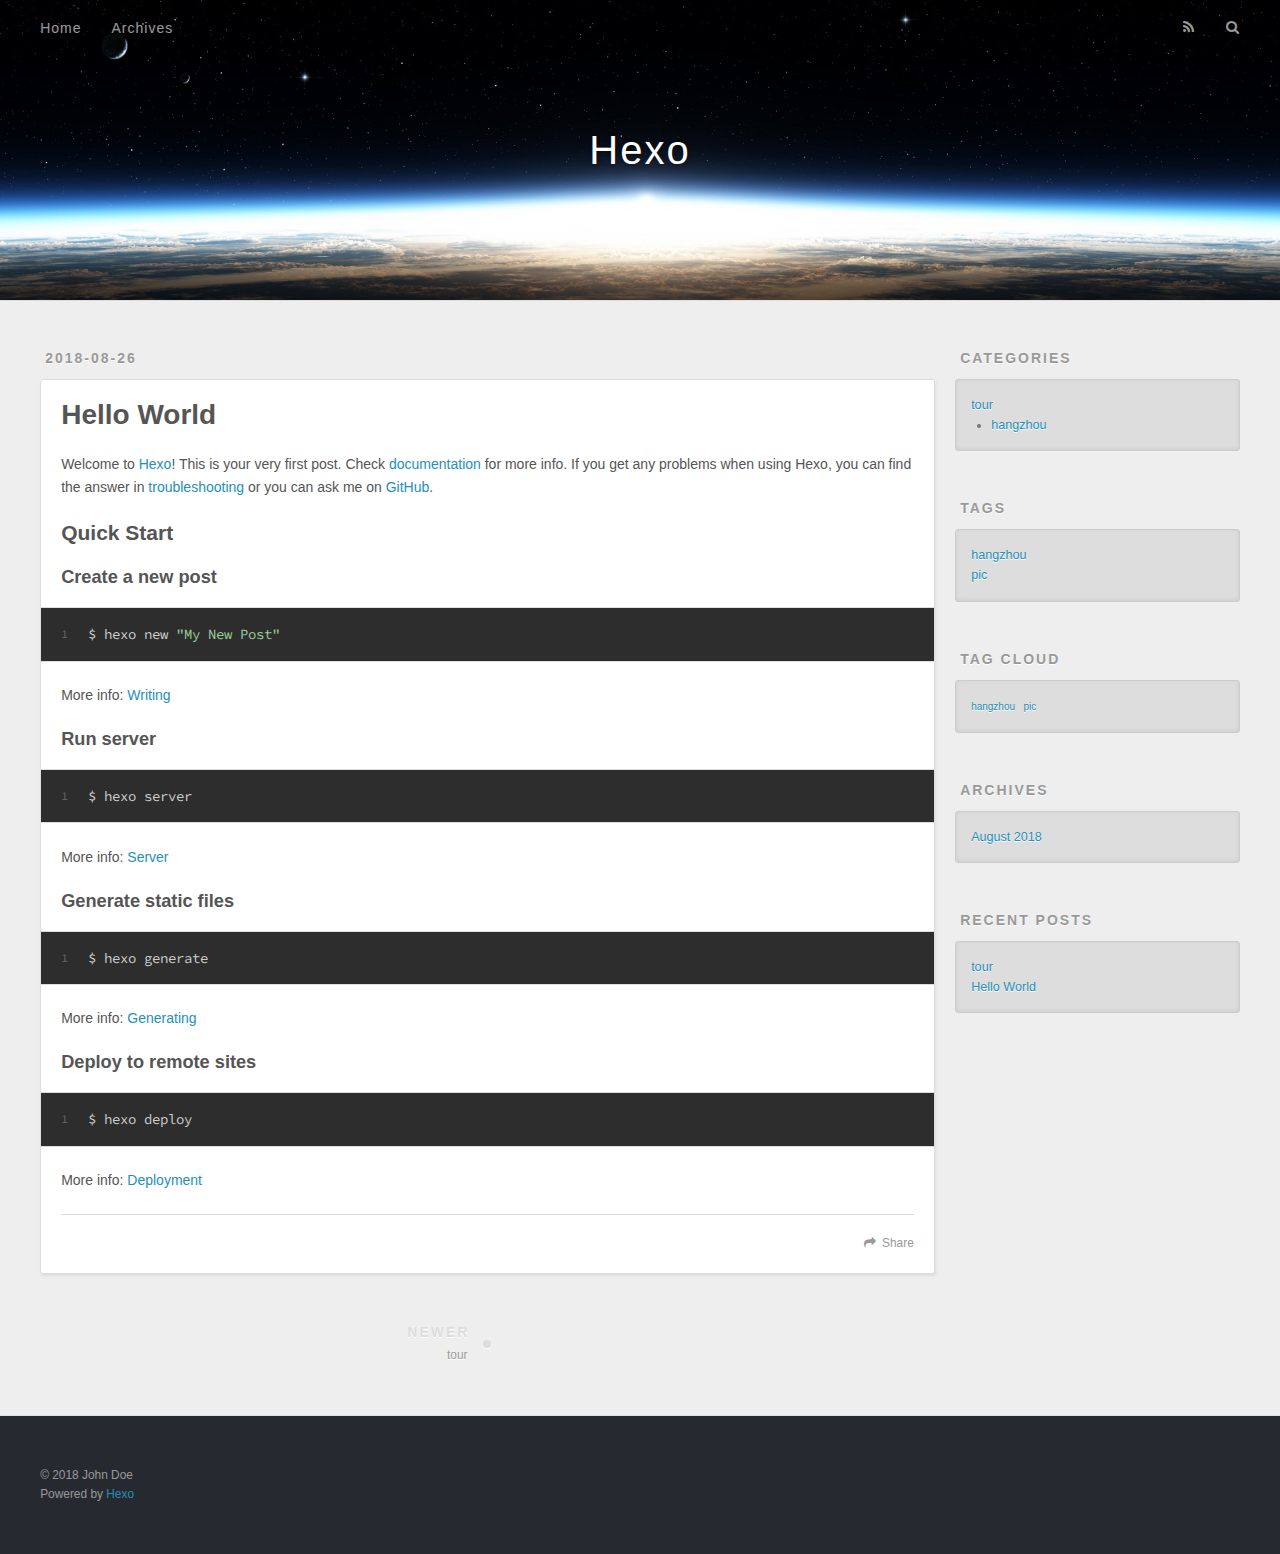
<file: 2018/08/26/hello-world/index.html>
<!DOCTYPE html>
<html>
<head>
  <meta charset="utf-8">
  

  
  <title>Hello World | Hexo</title>
  <meta name="viewport" content="width=device-width, initial-scale=1, maximum-scale=1">
  <meta name="description" content="Welcome to Hexo! This is your very first post. Check documentation for more info. If you get any problems when using Hexo, you can find the answer in troubleshooting or you can ask me on GitHub. Quick">
<meta property="og:type" content="article">
<meta property="og:title" content="Hello World">
<meta property="og:url" content="http://yoursite.com/2018/08/26/hello-world/index.html">
<meta property="og:site_name" content="Hexo">
<meta property="og:description" content="Welcome to Hexo! This is your very first post. Check documentation for more info. If you get any problems when using Hexo, you can find the answer in troubleshooting or you can ask me on GitHub. Quick">
<meta property="og:locale" content="default">
<meta property="og:updated_time" content="2018-08-26T03:19:06.503Z">
<meta name="twitter:card" content="summary">
<meta name="twitter:title" content="Hello World">
<meta name="twitter:description" content="Welcome to Hexo! This is your very first post. Check documentation for more info. If you get any problems when using Hexo, you can find the answer in troubleshooting or you can ask me on GitHub. Quick">
  
    <link rel="alternate" href="/atom.xml" title="Hexo" type="application/atom+xml">
  
  
    <link rel="icon" href="/favicon.png">
  
  
    <link href="//fonts.googleapis.com/css?family=Source+Code+Pro" rel="stylesheet" type="text/css">
  
  <link rel="stylesheet" href="/css/style.css">
</head>

<body>
  <div id="container">
    <div id="wrap">
      <header id="header">
  <div id="banner"></div>
  <div id="header-outer" class="outer">
    <div id="header-title" class="inner">
      <h1 id="logo-wrap">
        <a href="/" id="logo">Hexo</a>
      </h1>
      
    </div>
    <div id="header-inner" class="inner">
      <nav id="main-nav">
        <a id="main-nav-toggle" class="nav-icon"></a>
        
          <a class="main-nav-link" href="/">Home</a>
        
          <a class="main-nav-link" href="/archives">Archives</a>
        
      </nav>
      <nav id="sub-nav">
        
          <a id="nav-rss-link" class="nav-icon" href="/atom.xml" title="RSS Feed"></a>
        
        <a id="nav-search-btn" class="nav-icon" title="Search"></a>
      </nav>
      <div id="search-form-wrap">
        <form action="//google.com/search" method="get" accept-charset="UTF-8" class="search-form"><input type="search" name="q" class="search-form-input" placeholder="Search"><button type="submit" class="search-form-submit">&#xF002;</button><input type="hidden" name="sitesearch" value="http://yoursite.com"></form>
      </div>
    </div>
  </div>
</header>
      <div class="outer">
        <section id="main"><article id="post-hello-world" class="article article-type-post" itemscope itemprop="blogPost">
  <div class="article-meta">
    <a href="/2018/08/26/hello-world/" class="article-date">
  <time datetime="2018-08-26T03:19:06.503Z" itemprop="datePublished">2018-08-26</time>
</a>
    
  </div>
  <div class="article-inner">
    
    
      <header class="article-header">
        
  
    <h1 class="article-title" itemprop="name">
      Hello World
    </h1>
  

      </header>
    
    <div class="article-entry" itemprop="articleBody">
      
        <p>Welcome to <a href="https://hexo.io/" target="_blank" rel="noopener">Hexo</a>! This is your very first post. Check <a href="https://hexo.io/docs/" target="_blank" rel="noopener">documentation</a> for more info. If you get any problems when using Hexo, you can find the answer in <a href="https://hexo.io/docs/troubleshooting.html" target="_blank" rel="noopener">troubleshooting</a> or you can ask me on <a href="https://github.com/hexojs/hexo/issues" target="_blank" rel="noopener">GitHub</a>.</p>
<h2 id="Quick-Start"><a href="#Quick-Start" class="headerlink" title="Quick Start"></a>Quick Start</h2><h3 id="Create-a-new-post"><a href="#Create-a-new-post" class="headerlink" title="Create a new post"></a>Create a new post</h3><figure class="highlight bash"><table><tr><td class="gutter"><pre><span class="line">1</span><br></pre></td><td class="code"><pre><span class="line">$ hexo new <span class="string">"My New Post"</span></span><br></pre></td></tr></table></figure>
<p>More info: <a href="https://hexo.io/docs/writing.html" target="_blank" rel="noopener">Writing</a></p>
<h3 id="Run-server"><a href="#Run-server" class="headerlink" title="Run server"></a>Run server</h3><figure class="highlight bash"><table><tr><td class="gutter"><pre><span class="line">1</span><br></pre></td><td class="code"><pre><span class="line">$ hexo server</span><br></pre></td></tr></table></figure>
<p>More info: <a href="https://hexo.io/docs/server.html" target="_blank" rel="noopener">Server</a></p>
<h3 id="Generate-static-files"><a href="#Generate-static-files" class="headerlink" title="Generate static files"></a>Generate static files</h3><figure class="highlight bash"><table><tr><td class="gutter"><pre><span class="line">1</span><br></pre></td><td class="code"><pre><span class="line">$ hexo generate</span><br></pre></td></tr></table></figure>
<p>More info: <a href="https://hexo.io/docs/generating.html" target="_blank" rel="noopener">Generating</a></p>
<h3 id="Deploy-to-remote-sites"><a href="#Deploy-to-remote-sites" class="headerlink" title="Deploy to remote sites"></a>Deploy to remote sites</h3><figure class="highlight bash"><table><tr><td class="gutter"><pre><span class="line">1</span><br></pre></td><td class="code"><pre><span class="line">$ hexo deploy</span><br></pre></td></tr></table></figure>
<p>More info: <a href="https://hexo.io/docs/deployment.html" target="_blank" rel="noopener">Deployment</a></p>

      
    </div>
    <footer class="article-footer">
      <a data-url="http://yoursite.com/2018/08/26/hello-world/" data-id="cjlamy6qm000116pvolcppt67" class="article-share-link">Share</a>
      
      
    </footer>
  </div>
  
    
<nav id="article-nav">
  
    <a href="/2018/08/26/hangzhou/" id="article-nav-newer" class="article-nav-link-wrap">
      <strong class="article-nav-caption">Newer</strong>
      <div class="article-nav-title">
        
          tour
        
      </div>
    </a>
  
  
</nav>

  
</article>

</section>
        
          <aside id="sidebar">
  
    
  <div class="widget-wrap">
    <h3 class="widget-title">Categories</h3>
    <div class="widget">
      <ul class="category-list"><li class="category-list-item"><a class="category-list-link" href="/categories/tour/">tour</a><ul class="category-list-child"><li class="category-list-item"><a class="category-list-link" href="/categories/tour/hangzhou/">hangzhou</a></li></ul></li></ul>
    </div>
  </div>


  
    
  <div class="widget-wrap">
    <h3 class="widget-title">Tags</h3>
    <div class="widget">
      <ul class="tag-list"><li class="tag-list-item"><a class="tag-list-link" href="/tags/hangzhou/">hangzhou</a></li><li class="tag-list-item"><a class="tag-list-link" href="/tags/pic/">pic</a></li></ul>
    </div>
  </div>


  
    
  <div class="widget-wrap">
    <h3 class="widget-title">Tag Cloud</h3>
    <div class="widget tagcloud">
      <a href="/tags/hangzhou/" style="font-size: 10px;">hangzhou</a> <a href="/tags/pic/" style="font-size: 10px;">pic</a>
    </div>
  </div>

  
    
  <div class="widget-wrap">
    <h3 class="widget-title">Archives</h3>
    <div class="widget">
      <ul class="archive-list"><li class="archive-list-item"><a class="archive-list-link" href="/archives/2018/08/">August 2018</a></li></ul>
    </div>
  </div>


  
    
  <div class="widget-wrap">
    <h3 class="widget-title">Recent Posts</h3>
    <div class="widget">
      <ul>
        
          <li>
            <a href="/2018/08/26/hangzhou/">tour</a>
          </li>
        
          <li>
            <a href="/2018/08/26/hello-world/">Hello World</a>
          </li>
        
      </ul>
    </div>
  </div>

  
</aside>
        
      </div>
      <footer id="footer">
  
  <div class="outer">
    <div id="footer-info" class="inner">
      &copy; 2018 John Doe<br>
      Powered by <a href="http://hexo.io/" target="_blank">Hexo</a>
    </div>
  </div>
</footer>
    </div>
    <nav id="mobile-nav">
  
    <a href="/" class="mobile-nav-link">Home</a>
  
    <a href="/archives" class="mobile-nav-link">Archives</a>
  
</nav>
    

<script src="//ajax.googleapis.com/ajax/libs/jquery/2.0.3/jquery.min.js"></script>


  <link rel="stylesheet" href="/fancybox/jquery.fancybox.css">
  <script src="/fancybox/jquery.fancybox.pack.js"></script>


<script src="/js/script.js"></script>



  </div>
</body>
</html>
</file>
<file: css/style.css>
body {
  width: 100%;
}
body:before,
body:after {
  content: "";
  display: table;
}
body:after {
  clear: both;
}
html,
body,
div,
span,
applet,
object,
iframe,
h1,
h2,
h3,
h4,
h5,
h6,
p,
blockquote,
pre,
a,
abbr,
acronym,
address,
big,
cite,
code,
del,
dfn,
em,
img,
ins,
kbd,
q,
s,
samp,
small,
strike,
strong,
sub,
sup,
tt,
var,
dl,
dt,
dd,
ol,
ul,
li,
fieldset,
form,
label,
legend,
table,
caption,
tbody,
tfoot,
thead,
tr,
th,
td {
  margin: 0;
  padding: 0;
  border: 0;
  outline: 0;
  font-weight: inherit;
  font-style: inherit;
  font-family: inherit;
  font-size: 100%;
  vertical-align: baseline;
}
body {
  line-height: 1;
  color: #000;
  background: #fff;
}
ol,
ul {
  list-style: none;
}
table {
  border-collapse: separate;
  border-spacing: 0;
  vertical-align: middle;
}
caption,
th,
td {
  text-align: left;
  font-weight: normal;
  vertical-align: middle;
}
a img {
  border: none;
}
input,
button {
  margin: 0;
  padding: 0;
}
input::-moz-focus-inner,
button::-moz-focus-inner {
  border: 0;
  padding: 0;
}
@font-face {
  font-family: FontAwesome;
  font-style: normal;
  font-weight: normal;
  src: url("fonts/fontawesome-webfont.eot?v=#4.0.3");
  src: url("fonts/fontawesome-webfont.eot?#iefix&v=#4.0.3") format("embedded-opentype"), url("fonts/fontawesome-webfont.woff?v=#4.0.3") format("woff"), url("fonts/fontawesome-webfont.ttf?v=#4.0.3") format("truetype"), url("fonts/fontawesome-webfont.svg#fontawesomeregular?v=#4.0.3") format("svg");
}
html,
body,
#container {
  height: 100%;
}
body {
  background: #eee;
  font: 14px -apple-system, BlinkMacSystemFont, "Segoe UI", "Roboto", "Oxygen", "Ubuntu", "Cantarell", "Fira Sans", "Droid Sans", "Helvetica Neue", sans-serif;
  -webkit-text-size-adjust: 100%;
}
.outer {
  max-width: 1220px;
  margin: 0 auto;
  padding: 0 20px;
}
.outer:before,
.outer:after {
  content: "";
  display: table;
}
.outer:after {
  clear: both;
}
.inner {
  display: inline;
  float: left;
  width: 98.33333333333333%;
  margin: 0 0.833333333333333%;
}
.left,
.alignleft {
  float: left;
}
.right,
.alignright {
  float: right;
}
.clear {
  clear: both;
}
#container {
  position: relative;
}
.mobile-nav-on {
  overflow: hidden;
}
#wrap {
  height: 100%;
  width: 100%;
  position: absolute;
  top: 0;
  left: 0;
  -webkit-transition: 0.2s ease-out;
  -moz-transition: 0.2s ease-out;
  -ms-transition: 0.2s ease-out;
  transition: 0.2s ease-out;
  z-index: 1;
  background: #eee;
}
.mobile-nav-on #wrap {
  left: 280px;
}
@media screen and (min-width: 768px) {
  #main {
    display: inline;
    float: left;
    width: 73.33333333333333%;
    margin: 0 0.833333333333333%;
  }
}
.article-date,
.article-category-link,
.archive-year,
.widget-title {
  text-decoration: none;
  text-transform: uppercase;
  letter-spacing: 2px;
  color: #999;
  margin-bottom: 1em;
  margin-left: 5px;
  line-height: 1em;
  text-shadow: 0 1px #fff;
  font-weight: bold;
}
.article-inner,
.archive-article-inner {
  background: #fff;
  -webkit-box-shadow: 1px 2px 3px #ddd;
  box-shadow: 1px 2px 3px #ddd;
  border: 1px solid #ddd;
  border-radius: 3px;
}
.article-entry h1,
.widget h1 {
  font-size: 2em;
}
.article-entry h2,
.widget h2 {
  font-size: 1.5em;
}
.article-entry h3,
.widget h3 {
  font-size: 1.3em;
}
.article-entry h4,
.widget h4 {
  font-size: 1.2em;
}
.article-entry h5,
.widget h5 {
  font-size: 1em;
}
.article-entry h6,
.widget h6 {
  font-size: 1em;
  color: #999;
}
.article-entry hr,
.widget hr {
  border: 1px dashed #ddd;
}
.article-entry strong,
.widget strong {
  font-weight: bold;
}
.article-entry em,
.widget em,
.article-entry cite,
.widget cite {
  font-style: italic;
}
.article-entry sup,
.widget sup,
.article-entry sub,
.widget sub {
  font-size: 0.75em;
  line-height: 0;
  position: relative;
  vertical-align: baseline;
}
.article-entry sup,
.widget sup {
  top: -0.5em;
}
.article-entry sub,
.widget sub {
  bottom: -0.2em;
}
.article-entry small,
.widget small {
  font-size: 0.85em;
}
.article-entry acronym,
.widget acronym,
.article-entry abbr,
.widget abbr {
  border-bottom: 1px dotted;
}
.article-entry ul,
.widget ul,
.article-entry ol,
.widget ol,
.article-entry dl,
.widget dl {
  margin: 0 20px;
  line-height: 1.6em;
}
.article-entry ul ul,
.widget ul ul,
.article-entry ol ul,
.widget ol ul,
.article-entry ul ol,
.widget ul ol,
.article-entry ol ol,
.widget ol ol {
  margin-top: 0;
  margin-bottom: 0;
}
.article-entry ul,
.widget ul {
  list-style: disc;
}
.article-entry ol,
.widget ol {
  list-style: decimal;
}
.article-entry dt,
.widget dt {
  font-weight: bold;
}
#header {
  height: 300px;
  position: relative;
  border-bottom: 1px solid #ddd;
}
#header:before,
#header:after {
  content: "";
  position: absolute;
  left: 0;
  right: 0;
  height: 40px;
}
#header:before {
  top: 0;
  background: -webkit-linear-gradient(rgba(0,0,0,0.2), transparent);
  background: -moz-linear-gradient(rgba(0,0,0,0.2), transparent);
  background: -ms-linear-gradient(rgba(0,0,0,0.2), transparent);
  background: linear-gradient(rgba(0,0,0,0.2), transparent);
}
#header:after {
  bottom: 0;
  background: -webkit-linear-gradient(transparent, rgba(0,0,0,0.2));
  background: -moz-linear-gradient(transparent, rgba(0,0,0,0.2));
  background: -ms-linear-gradient(transparent, rgba(0,0,0,0.2));
  background: linear-gradient(transparent, rgba(0,0,0,0.2));
}
#header-outer {
  height: 100%;
  position: relative;
}
#header-inner {
  position: relative;
  overflow: hidden;
}
#banner {
  position: absolute;
  top: 0;
  left: 0;
  width: 100%;
  height: 100%;
  background: url("images/banner.jpg") center #000;
  -webkit-background-size: cover;
  -moz-background-size: cover;
  background-size: cover;
  z-index: -1;
}
#header-title {
  text-align: center;
  height: 40px;
  position: absolute;
  top: 50%;
  left: 0;
  margin-top: -20px;
}
#logo,
#subtitle {
  text-decoration: none;
  color: #fff;
  font-weight: 300;
  text-shadow: 0 1px 4px rgba(0,0,0,0.3);
}
#logo {
  font-size: 40px;
  line-height: 40px;
  letter-spacing: 2px;
}
#subtitle {
  font-size: 16px;
  line-height: 16px;
  letter-spacing: 1px;
}
#subtitle-wrap {
  margin-top: 16px;
}
#main-nav {
  float: left;
  margin-left: -15px;
}
.nav-icon,
.main-nav-link {
  float: left;
  color: #fff;
  opacity: 0.6;
  text-decoration: none;
  text-shadow: 0 1px rgba(0,0,0,0.2);
  -webkit-transition: opacity 0.2s;
  -moz-transition: opacity 0.2s;
  -ms-transition: opacity 0.2s;
  transition: opacity 0.2s;
  display: block;
  padding: 20px 15px;
}
.nav-icon:hover,
.main-nav-link:hover {
  opacity: 1;
}
.nav-icon {
  font-family: FontAwesome;
  text-align: center;
  font-size: 14px;
  width: 14px;
  height: 14px;
  padding: 20px 15px;
  position: relative;
  cursor: pointer;
}
.main-nav-link {
  font-weight: 300;
  letter-spacing: 1px;
}
@media screen and (max-width: 479px) {
  .main-nav-link {
    display: none;
  }
}
#main-nav-toggle {
  display: none;
}
#main-nav-toggle:before {
  content: "\f0c9";
}
@media screen and (max-width: 479px) {
  #main-nav-toggle {
    display: block;
  }
}
#sub-nav {
  float: right;
  margin-right: -15px;
}
#nav-rss-link:before {
  content: "\f09e";
}
#nav-search-btn:before {
  content: "\f002";
}
#search-form-wrap {
  position: absolute;
  top: 15px;
  width: 150px;
  height: 30px;
  right: -150px;
  opacity: 0;
  -webkit-transition: 0.2s ease-out;
  -moz-transition: 0.2s ease-out;
  -ms-transition: 0.2s ease-out;
  transition: 0.2s ease-out;
}
#search-form-wrap.on {
  opacity: 1;
  right: 0;
}
@media screen and (max-width: 479px) {
  #search-form-wrap {
    width: 100%;
    right: -100%;
  }
}
.search-form {
  position: absolute;
  top: 0;
  left: 0;
  right: 0;
  background: #fff;
  padding: 5px 15px;
  border-radius: 15px;
  -webkit-box-shadow: 0 0 10px rgba(0,0,0,0.3);
  box-shadow: 0 0 10px rgba(0,0,0,0.3);
}
.search-form-input {
  border: none;
  background: none;
  color: #555;
  width: 100%;
  font: 13px -apple-system, BlinkMacSystemFont, "Segoe UI", "Roboto", "Oxygen", "Ubuntu", "Cantarell", "Fira Sans", "Droid Sans", "Helvetica Neue", sans-serif;
  outline: none;
}
.search-form-input::-webkit-search-results-decoration,
.search-form-input::-webkit-search-cancel-button {
  -webkit-appearance: none;
}
.search-form-submit {
  position: absolute;
  top: 50%;
  right: 10px;
  margin-top: -7px;
  font: 13px FontAwesome;
  border: none;
  background: none;
  color: #bbb;
  cursor: pointer;
}
.search-form-submit:hover,
.search-form-submit:focus {
  color: #777;
}
.article {
  margin: 50px 0;
}
.article-inner {
  overflow: hidden;
}
.article-meta:before,
.article-meta:after {
  content: "";
  display: table;
}
.article-meta:after {
  clear: both;
}
.article-date {
  float: left;
}
.article-category {
  float: left;
  line-height: 1em;
  color: #ccc;
  text-shadow: 0 1px #fff;
  margin-left: 8px;
}
.article-category:before {
  content: "\2022";
}
.article-category-link {
  margin: 0 12px 1em;
}
.article-header {
  padding: 20px 20px 0;
}
.article-title {
  text-decoration: none;
  font-size: 2em;
  font-weight: bold;
  color: #555;
  line-height: 1.1em;
  -webkit-transition: color 0.2s;
  -moz-transition: color 0.2s;
  -ms-transition: color 0.2s;
  transition: color 0.2s;
}
a.article-title:hover {
  color: #258fb8;
}
.article-entry {
  color: #555;
  padding: 0 20px;
}
.article-entry:before,
.article-entry:after {
  content: "";
  display: table;
}
.article-entry:after {
  clear: both;
}
.article-entry p,
.article-entry table {
  line-height: 1.6em;
  margin: 1.6em 0;
}
.article-entry h1,
.article-entry h2,
.article-entry h3,
.article-entry h4,
.article-entry h5,
.article-entry h6 {
  font-weight: bold;
}
.article-entry h1,
.article-entry h2,
.article-entry h3,
.article-entry h4,
.article-entry h5,
.article-entry h6 {
  line-height: 1.1em;
  margin: 1.1em 0;
}
.article-entry a {
  color: #258fb8;
  text-decoration: none;
}
.article-entry a:hover {
  text-decoration: underline;
}
.article-entry ul,
.article-entry ol,
.article-entry dl {
  margin-top: 1.6em;
  margin-bottom: 1.6em;
}
.article-entry img,
.article-entry video {
  max-width: 100%;
  height: auto;
  display: block;
  margin: auto;
}
.article-entry iframe {
  border: none;
}
.article-entry table {
  width: 100%;
  border-collapse: collapse;
  border-spacing: 0;
}
.article-entry th {
  font-weight: bold;
  border-bottom: 3px solid #ddd;
  padding-bottom: 0.5em;
}
.article-entry td {
  border-bottom: 1px solid #ddd;
  padding: 10px 0;
}
.article-entry blockquote {
  font-family: Georgia, "Times New Roman", serif;
  font-size: 1.4em;
  margin: 1.6em 20px;
  text-align: center;
}
.article-entry blockquote footer {
  font-size: 14px;
  margin: 1.6em 0;
  font-family: -apple-system, BlinkMacSystemFont, "Segoe UI", "Roboto", "Oxygen", "Ubuntu", "Cantarell", "Fira Sans", "Droid Sans", "Helvetica Neue", sans-serif;
}
.article-entry blockquote footer cite:before {
  content: "—";
  padding: 0 0.5em;
}
.article-entry .pullquote {
  text-align: left;
  width: 45%;
  margin: 0;
}
.article-entry .pullquote.left {
  margin-left: 0.5em;
  margin-right: 1em;
}
.article-entry .pullquote.right {
  margin-right: 0.5em;
  margin-left: 1em;
}
.article-entry .caption {
  color: #999;
  display: block;
  font-size: 0.9em;
  margin-top: 0.5em;
  position: relative;
  text-align: center;
}
.article-entry .video-container {
  position: relative;
  padding-top: 56.25%;
  height: 0;
  overflow: hidden;
}
.article-entry .video-container iframe,
.article-entry .video-container object,
.article-entry .video-container embed {
  position: absolute;
  top: 0;
  left: 0;
  width: 100%;
  height: 100%;
  margin-top: 0;
}
.article-more-link a {
  display: inline-block;
  line-height: 1em;
  padding: 6px 15px;
  border-radius: 15px;
  background: #eee;
  color: #999;
  text-shadow: 0 1px #fff;
  text-decoration: none;
}
.article-more-link a:hover {
  background: #258fb8;
  color: #fff;
  text-decoration: none;
  text-shadow: 0 1px #1e7293;
}
.article-footer {
  font-size: 0.85em;
  line-height: 1.6em;
  border-top: 1px solid #ddd;
  padding-top: 1.6em;
  margin: 0 20px 20px;
}
.article-footer:before,
.article-footer:after {
  content: "";
  display: table;
}
.article-footer:after {
  clear: both;
}
.article-footer a {
  color: #999;
  text-decoration: none;
}
.article-footer a:hover {
  color: #555;
}
.article-tag-list-item {
  float: left;
  margin-right: 10px;
}
.article-tag-list-link:before {
  content: "#";
}
.article-comment-link {
  float: right;
}
.article-comment-link:before {
  content: "\f075";
  font-family: FontAwesome;
  padding-right: 8px;
}
.article-share-link {
  cursor: pointer;
  float: right;
  margin-left: 20px;
}
.article-share-link:before {
  content: "\f064";
  font-family: FontAwesome;
  padding-right: 6px;
}
#article-nav {
  position: relative;
}
#article-nav:before,
#article-nav:after {
  content: "";
  display: table;
}
#article-nav:after {
  clear: both;
}
@media screen and (min-width: 768px) {
  #article-nav {
    margin: 50px 0;
  }
  #article-nav:before {
    width: 8px;
    height: 8px;
    position: absolute;
    top: 50%;
    left: 50%;
    margin-top: -4px;
    margin-left: -4px;
    content: "";
    border-radius: 50%;
    background: #ddd;
    -webkit-box-shadow: 0 1px 2px #fff;
    box-shadow: 0 1px 2px #fff;
  }
}
.article-nav-link-wrap {
  text-decoration: none;
  text-shadow: 0 1px #fff;
  color: #999;
  -webkit-box-sizing: border-box;
  -moz-box-sizing: border-box;
  box-sizing: border-box;
  margin-top: 50px;
  text-align: center;
  display: block;
}
.article-nav-link-wrap:hover {
  color: #555;
}
@media screen and (min-width: 768px) {
  .article-nav-link-wrap {
    width: 50%;
    margin-top: 0;
  }
}
@media screen and (min-width: 768px) {
  #article-nav-newer {
    float: left;
    text-align: right;
    padding-right: 20px;
  }
}
@media screen and (min-width: 768px) {
  #article-nav-older {
    float: right;
    text-align: left;
    padding-left: 20px;
  }
}
.article-nav-caption {
  text-transform: uppercase;
  letter-spacing: 2px;
  color: #ddd;
  line-height: 1em;
  font-weight: bold;
}
#article-nav-newer .article-nav-caption {
  margin-right: -2px;
}
.article-nav-title {
  font-size: 0.85em;
  line-height: 1.6em;
  margin-top: 0.5em;
}
.article-share-box {
  position: absolute;
  display: none;
  background: #fff;
  -webkit-box-shadow: 1px 2px 10px rgba(0,0,0,0.2);
  box-shadow: 1px 2px 10px rgba(0,0,0,0.2);
  border-radius: 3px;
  margin-left: -145px;
  overflow: hidden;
  z-index: 1;
}
.article-share-box.on {
  display: block;
}
.article-share-input {
  width: 100%;
  background: none;
  -webkit-box-sizing: border-box;
  -moz-box-sizing: border-box;
  box-sizing: border-box;
  font: 14px -apple-system, BlinkMacSystemFont, "Segoe UI", "Roboto", "Oxygen", "Ubuntu", "Cantarell", "Fira Sans", "Droid Sans", "Helvetica Neue", sans-serif;
  padding: 0 15px;
  color: #555;
  outline: none;
  border: 1px solid #ddd;
  border-radius: 3px 3px 0 0;
  height: 36px;
  line-height: 36px;
}
.article-share-links {
  background: #eee;
}
.article-share-links:before,
.article-share-links:after {
  content: "";
  display: table;
}
.article-share-links:after {
  clear: both;
}
.article-share-twitter,
.article-share-facebook,
.article-share-pinterest,
.article-share-google {
  width: 50px;
  height: 36px;
  display: block;
  float: left;
  position: relative;
  color: #999;
  text-shadow: 0 1px #fff;
}
.article-share-twitter:before,
.article-share-facebook:before,
.article-share-pinterest:before,
.article-share-google:before {
  font-size: 20px;
  font-family: FontAwesome;
  width: 20px;
  height: 20px;
  position: absolute;
  top: 50%;
  left: 50%;
  margin-top: -10px;
  margin-left: -10px;
  text-align: center;
}
.article-share-twitter:hover,
.article-share-facebook:hover,
.article-share-pinterest:hover,
.article-share-google:hover {
  color: #fff;
}
.article-share-twitter:before {
  content: "\f099";
}
.article-share-twitter:hover {
  background: #00aced;
  text-shadow: 0 1px #008abe;
}
.article-share-facebook:before {
  content: "\f09a";
}
.article-share-facebook:hover {
  background: #3b5998;
  text-shadow: 0 1px #2f477a;
}
.article-share-pinterest:before {
  content: "\f0d2";
}
.article-share-pinterest:hover {
  background: #cb2027;
  text-shadow: 0 1px #a21a1f;
}
.article-share-google:before {
  content: "\f0d5";
}
.article-share-google:hover {
  background: #dd4b39;
  text-shadow: 0 1px #be3221;
}
.article-gallery {
  background: #000;
  position: relative;
}
.article-gallery-photos {
  position: relative;
  overflow: hidden;
}
.article-gallery-img {
  display: none;
  max-width: 100%;
}
.article-gallery-img:first-child {
  display: block;
}
.article-gallery-img.loaded {
  position: absolute;
  display: block;
}
.article-gallery-img img {
  display: block;
  max-width: 100%;
  margin: 0 auto;
}
#comments {
  background: #fff;
  -webkit-box-shadow: 1px 2px 3px #ddd;
  box-shadow: 1px 2px 3px #ddd;
  padding: 20px;
  border: 1px solid #ddd;
  border-radius: 3px;
  margin: 50px 0;
}
#comments a {
  color: #258fb8;
}
.archives-wrap {
  margin: 50px 0;
}
.archives:before,
.archives:after {
  content: "";
  display: table;
}
.archives:after {
  clear: both;
}
.archive-year-wrap {
  margin-bottom: 1em;
}
.archives {
  -webkit-column-gap: 10px;
  -moz-column-gap: 10px;
  column-gap: 10px;
}
@media screen and (min-width: 480px) and (max-width: 767px) {
  .archives {
    -webkit-column-count: 2;
    -moz-column-count: 2;
    column-count: 2;
  }
}
@media screen and (min-width: 768px) {
  .archives {
    -webkit-column-count: 3;
    -moz-column-count: 3;
    column-count: 3;
  }
}
.archive-article {
  -webkit-column-break-inside: avoid;
  page-break-inside: avoid;
  overflow: hidden;
  break-inside: avoid-column;
}
.archive-article-inner {
  padding: 10px;
  margin-bottom: 15px;
}
.archive-article-title {
  text-decoration: none;
  font-weight: bold;
  color: #555;
  -webkit-transition: color 0.2s;
  -moz-transition: color 0.2s;
  -ms-transition: color 0.2s;
  transition: color 0.2s;
  line-height: 1.6em;
}
.archive-article-title:hover {
  color: #258fb8;
}
.archive-article-footer {
  margin-top: 1em;
}
.archive-article-date {
  color: #999;
  text-decoration: none;
  font-size: 0.85em;
  line-height: 1em;
  margin-bottom: 0.5em;
  display: block;
}
#page-nav {
  margin: 50px auto;
  background: #fff;
  -webkit-box-shadow: 1px 2px 3px #ddd;
  box-shadow: 1px 2px 3px #ddd;
  border: 1px solid #ddd;
  border-radius: 3px;
  text-align: center;
  color: #999;
  overflow: hidden;
}
#page-nav:before,
#page-nav:after {
  content: "";
  display: table;
}
#page-nav:after {
  clear: both;
}
#page-nav a,
#page-nav span {
  padding: 10px 20px;
  line-height: 1;
  height: 2ex;
}
#page-nav a {
  color: #999;
  text-decoration: none;
}
#page-nav a:hover {
  background: #999;
  color: #fff;
}
#page-nav .prev {
  float: left;
}
#page-nav .next {
  float: right;
}
#page-nav .page-number {
  display: inline-block;
}
@media screen and (max-width: 479px) {
  #page-nav .page-number {
    display: none;
  }
}
#page-nav .current {
  color: #555;
  font-weight: bold;
}
#page-nav .space {
  color: #ddd;
}
#footer {
  background: #262a30;
  padding: 50px 0;
  border-top: 1px solid #ddd;
  color: #999;
}
#footer a {
  color: #258fb8;
  text-decoration: none;
}
#footer a:hover {
  text-decoration: underline;
}
#footer-info {
  line-height: 1.6em;
  font-size: 0.85em;
}
.article-entry pre,
.article-entry .highlight {
  background: #2d2d2d;
  margin: 0 -20px;
  padding: 15px 20px;
  border-style: solid;
  border-color: #ddd;
  border-width: 1px 0;
  overflow: auto;
  color: #ccc;
  line-height: 22.400000000000002px;
}
.article-entry .highlight .gutter pre,
.article-entry .gist .gist-file .gist-data .line-numbers {
  color: #666;
  font-size: 0.85em;
}
.article-entry pre,
.article-entry code {
  font-family: "Source Code Pro", Consolas, Monaco, Menlo, Consolas, monospace;
}
.article-entry code {
  background: #eee;
  text-shadow: 0 1px #fff;
  padding: 0 0.3em;
}
.article-entry pre code {
  background: none;
  text-shadow: none;
  padding: 0;
}
.article-entry .highlight pre {
  border: none;
  margin: 0;
  padding: 0;
}
.article-entry .highlight table {
  margin: 0;
  width: auto;
}
.article-entry .highlight td {
  border: none;
  padding: 0;
}
.article-entry .highlight figcaption {
  font-size: 0.85em;
  color: #999;
  line-height: 1em;
  margin-bottom: 1em;
}
.article-entry .highlight figcaption:before,
.article-entry .highlight figcaption:after {
  content: "";
  display: table;
}
.article-entry .highlight figcaption:after {
  clear: both;
}
.article-entry .highlight figcaption a {
  float: right;
}
.article-entry .highlight .gutter pre {
  text-align: right;
  padding-right: 20px;
}
.article-entry .highlight .line {
  height: 22.400000000000002px;
}
.article-entry .highlight .line.marked {
  background: #515151;
}
.article-entry .gist {
  margin: 0 -20px;
  border-style: solid;
  border-color: #ddd;
  border-width: 1px 0;
  background: #2d2d2d;
  padding: 15px 20px 15px 0;
}
.article-entry .gist .gist-file {
  border: none;
  font-family: "Source Code Pro", Consolas, Monaco, Menlo, Consolas, monospace;
  margin: 0;
}
.article-entry .gist .gist-file .gist-data {
  background: none;
  border: none;
}
.article-entry .gist .gist-file .gist-data .line-numbers {
  background: none;
  border: none;
  padding: 0 20px 0 0;
}
.article-entry .gist .gist-file .gist-data .line-data {
  padding: 0 !important;
}
.article-entry .gist .gist-file .highlight {
  margin: 0;
  padding: 0;
  border: none;
}
.article-entry .gist .gist-file .gist-meta {
  background: #2d2d2d;
  color: #999;
  font: 0.85em -apple-system, BlinkMacSystemFont, "Segoe UI", "Roboto", "Oxygen", "Ubuntu", "Cantarell", "Fira Sans", "Droid Sans", "Helvetica Neue", sans-serif;
  text-shadow: 0 0;
  padding: 0;
  margin-top: 1em;
  margin-left: 20px;
}
.article-entry .gist .gist-file .gist-meta a {
  color: #258fb8;
  font-weight: normal;
}
.article-entry .gist .gist-file .gist-meta a:hover {
  text-decoration: underline;
}
pre .comment,
pre .title {
  color: #999;
}
pre .variable,
pre .attribute,
pre .tag,
pre .regexp,
pre .ruby .constant,
pre .xml .tag .title,
pre .xml .pi,
pre .xml .doctype,
pre .html .doctype,
pre .css .id,
pre .css .class,
pre .css .pseudo {
  color: #f2777a;
}
pre .number,
pre .preprocessor,
pre .built_in,
pre .literal,
pre .params,
pre .constant {
  color: #f99157;
}
pre .class,
pre .ruby .class .title,
pre .css .rules .attribute {
  color: #9c9;
}
pre .string,
pre .value,
pre .inheritance,
pre .header,
pre .ruby .symbol,
pre .xml .cdata {
  color: #9c9;
}
pre .css .hexcolor {
  color: #6cc;
}
pre .function,
pre .python .decorator,
pre .python .title,
pre .ruby .function .title,
pre .ruby .title .keyword,
pre .perl .sub,
pre .javascript .title,
pre .coffeescript .title {
  color: #69c;
}
pre .keyword,
pre .javascript .function {
  color: #c9c;
}
@media screen and (max-width: 479px) {
  #mobile-nav {
    position: absolute;
    top: 0;
    left: 0;
    width: 280px;
    height: 100%;
    background: #191919;
    border-right: 1px solid #fff;
  }
}
@media screen and (max-width: 479px) {
  .mobile-nav-link {
    display: block;
    color: #999;
    text-decoration: none;
    padding: 15px 20px;
    font-weight: bold;
  }
  .mobile-nav-link:hover {
    color: #fff;
  }
}
@media screen and (min-width: 768px) {
  #sidebar {
    display: inline;
    float: left;
    width: 23.333333333333332%;
    margin: 0 0.833333333333333%;
  }
}
.widget-wrap {
  margin: 50px 0;
}
.widget {
  color: #777;
  text-shadow: 0 1px #fff;
  background: #ddd;
  -webkit-box-shadow: 0 -1px 4px #ccc inset;
  box-shadow: 0 -1px 4px #ccc inset;
  border: 1px solid #ccc;
  padding: 15px;
  border-radius: 3px;
}
.widget a {
  color: #258fb8;
  text-decoration: none;
}
.widget a:hover {
  text-decoration: underline;
}
.widget ul ul,
.widget ol ul,
.widget dl ul,
.widget ul ol,
.widget ol ol,
.widget dl ol,
.widget ul dl,
.widget ol dl,
.widget dl dl {
  margin-left: 15px;
  list-style: disc;
}
.widget {
  line-height: 1.6em;
  word-wrap: break-word;
  font-size: 0.9em;
}
.widget ul,
.widget ol {
  list-style: none;
  margin: 0;
}
.widget ul ul,
.widget ol ul,
.widget ul ol,
.widget ol ol {
  margin: 0 20px;
}
.widget ul ul,
.widget ol ul {
  list-style: disc;
}
.widget ul ol,
.widget ol ol {
  list-style: decimal;
}
.category-list-count,
.tag-list-count,
.archive-list-count {
  padding-left: 5px;
  color: #999;
  font-size: 0.85em;
}
.category-list-count:before,
.tag-list-count:before,
.archive-list-count:before {
  content: "(";
}
.category-list-count:after,
.tag-list-count:after,
.archive-list-count:after {
  content: ")";
}
.tagcloud a {
  margin-right: 5px;
  display: inline-block;
}
</file>
